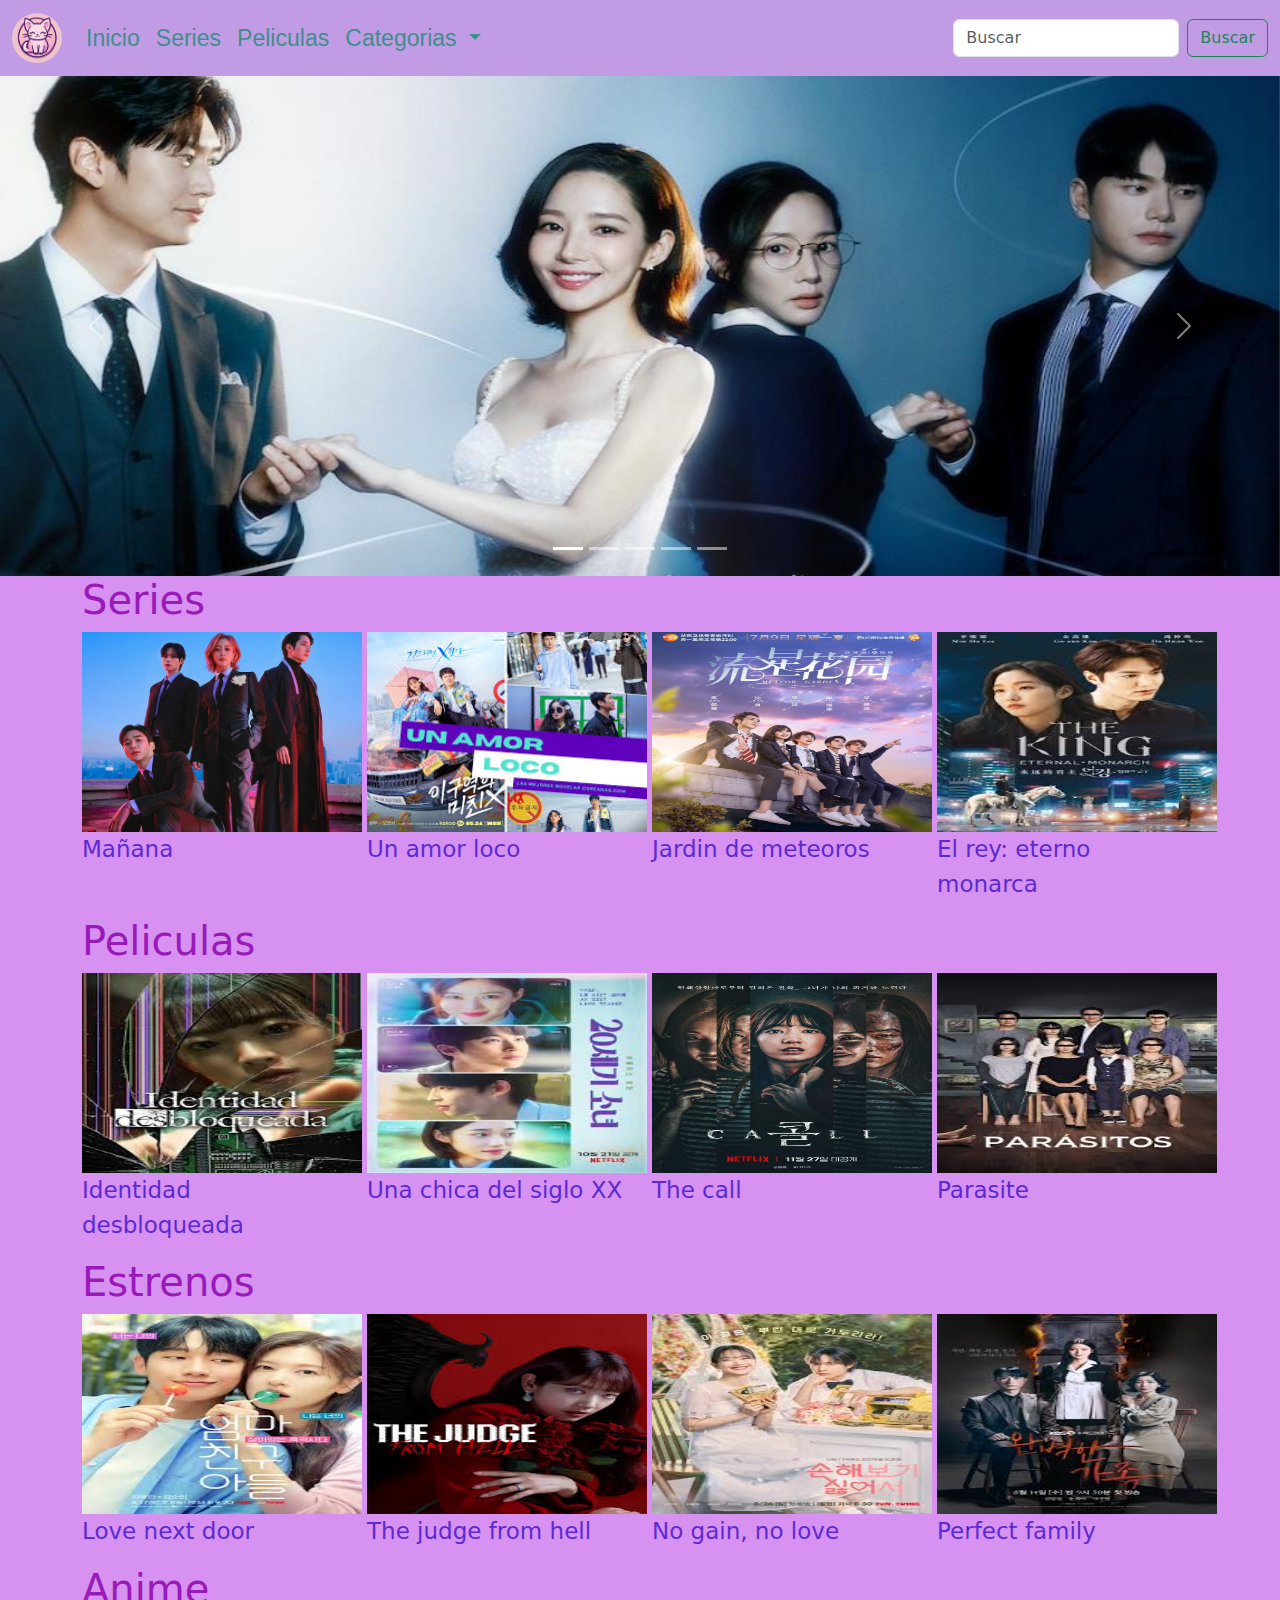
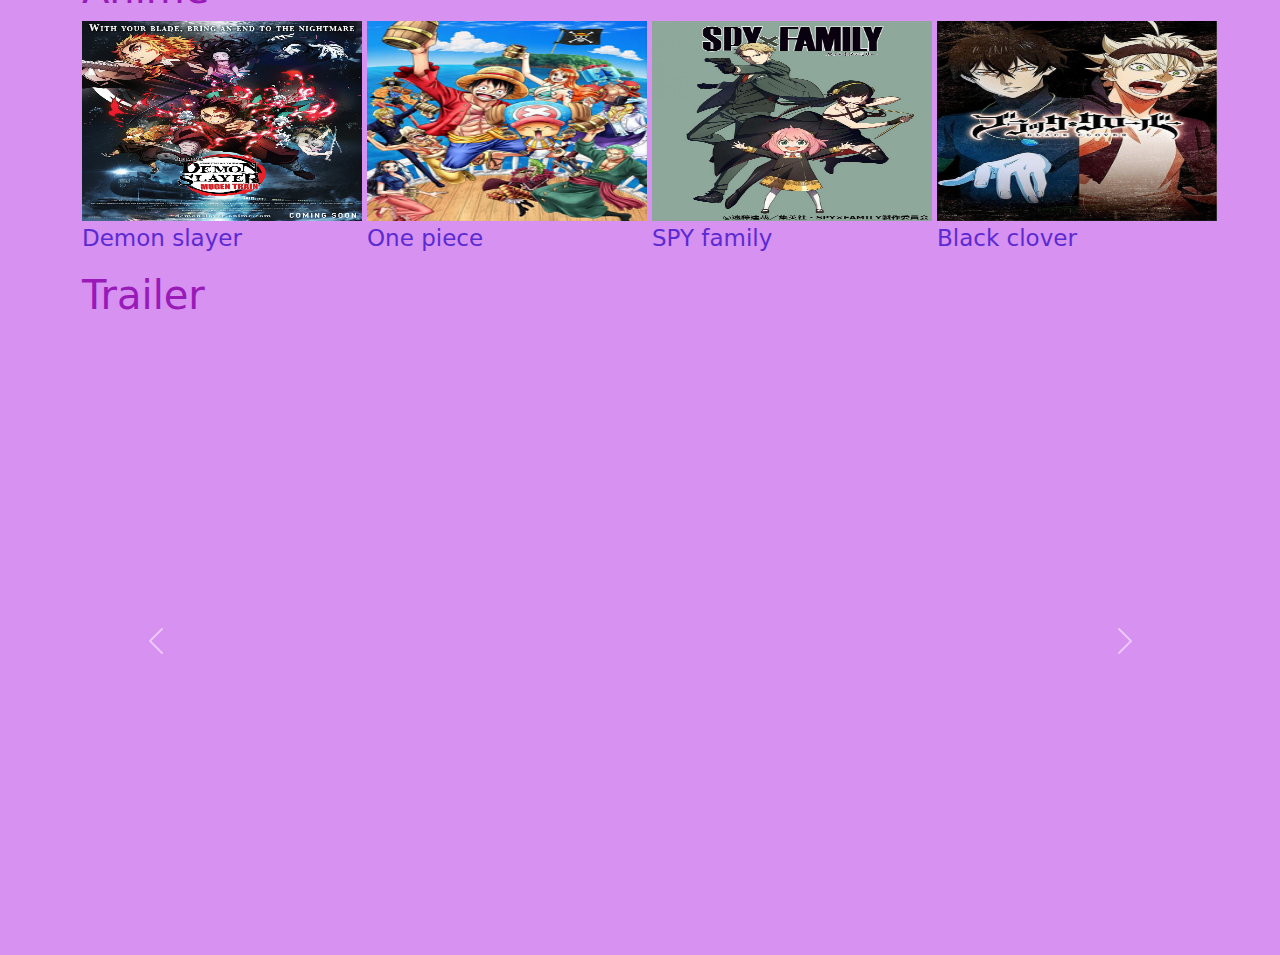
<file: index.html>
<!DOCTYPE html>
<html lang="en">
<head>
    <meta charset="UTF-8">
    <meta name="viewport" content="width=device-width, initial-scale=1.0">
    <title>Document</title>
    <link href="https://cdn.jsdelivr.net/npm/bootstrap@5.3.3/dist/css/bootstrap.min.css" rel="stylesheet" integrity="sha384-QWTKZyjpPEjISv5WaRU9OFeRpok6YctnYmDr5pNlyT2bRjXh0JMhjY6hW+ALEwIH" crossorigin="anonymous">
    <link rel="stylesheet" href="./estilos.css">
  </head>
<body>
    <nav class="navbar navbar-expand-lg barra">
        <div class="container-fluid">
          <a class="navbar-brand" href="#"> <img src="./img/descarga.jpeg" alt=""> </a>
          <button class="navbar-toggler" type="button" data-bs-toggle="collapse" data-bs-target="#navbarSupportedContent" aria-controls="navbarSupportedContent" aria-expanded="false" aria-label="Toggle navigation">
            <span class="navbar-toggler-icon"></span>
          </button>
          <div class="collapse navbar-collapse" id="navbarSupportedContent">
            <ul class="navbar-nav me-auto mb-2 mb-lg-0 barra ">
              <li class="nav-item">
                <a class="nav-link" aria-current="page" href="index.html" >Inicio</a>
              </li>
              <li class="nav-item">
                <a class="nav-link" href="series.html" >Series</a> 
              </li>
              <li class="nav-item">
                <a class="nav-link" href="peliculas.html" >Peliculas</a> 
              </li>
              <li class="nav-item dropdown">
                <a class="nav-link dropdown-toggle" href="#" role="button" data-bs-toggle="dropdown" aria-expanded="false">
                  Categorias
                </a>
                <ul class="dropdown-menu barra">
                  <li><a class="dropdown-item" href="accion.html" >Accion</a></li>
                  <li><a class="dropdown-item" href="romance.html">Romance</a></li>
                  <li><a class="dropdown-item" href="fantasia.html">Fantasia</a></li>
                  <li><a class="dropdown-item" href="terror.html">Terror</a></li>
                  <li><a class="dropdown-item" href="anime.html">Anime</a></li>
                  <li><hr class="dropdown-divider"></li>
                  <li><a class="dropdown-item" href="estrenos.html">Estrenos</a></li>
                </ul>
              </li>      
            </ul>
            <form class="d-flex" role="search">
              <input class="form-control me-2" type="search" placeholder="Buscar" aria-label="Search">
              <button class="btn btn-outline-success" type="submit">Buscar</button>
            </form>
          </div>
        </div>
      </nav>

      <div id="carouselExampleIndicators" class="carousel slide">
        <div class="carousel-indicators">
          <button type="button" data-bs-target="#carouselExampleIndicators" data-bs-slide-to="0" class="active" aria-current="true" aria-label="Slide 1"></button>
          <button type="button" data-bs-target="#carouselExampleIndicators" data-bs-slide-to="1" aria-label="Slide 2"></button>
          <button type="button" data-bs-target="#carouselExampleIndicators" data-bs-slide-to="2" aria-label="Slide 3"></button>
          <button type="button" data-bs-target="#carouselExampleIndicators" data-bs-slide-to="3" aria-label="Slide 4"></button>
          <button type="button" data-bs-target="#carouselExampleIndicators" data-bs-slide-to="4" aria-label="Slide 5"></button>
        </div>
        <div class="carousel-inner ">
          <div class="carousel-item active">
            <img src="./img/para carrusel.jpg" class="d-block w-100 carusel" alt="..." >
          </div>
          <div class="carousel-item">
            <img src="./img/carrusel2.webp" class="d-block w-100 carusel" alt="..." >
          </div>
          <div class="carousel-item">
            <img src="./img/carrusel3.jpeg" class="d-block w-100 carusel" alt="..." >
          </div>
          <div class="carousel-item">
            <img src="./img/carrusel4.jpeg" class="d-block w-100 carusel" alt="..." >
          </div>
          <div class="carousel-item">
            <img src="./img/carrusel5.jpg" class="d-block w-100 carusel" alt="..." >
          </div>
        </div>

        <button class="carousel-control-prev" type="button" data-bs-target="#carouselExampleIndicators" data-bs-slide="prev">
          <span class="carousel-control-prev-icon" aria-hidden="true"></span>
          <span class="visually-hidden">Previous</span>
        </button>
        <button class="carousel-control-next" type="button" data-bs-target="#carouselExampleIndicators" data-bs-slide="next">
          <span class="carousel-control-next-icon" aria-hidden="true"></span>
          <span class="visually-hidden">Next</span>
        </button>
      </div>
      
        <div class="container"> 
          <div class="row"> 
            <h1>Series</h1>
            <br>
            <div class="col-lg-3 col-md-6 col-sm-12"><img src="./img/series.jpg" alt="" ><p>Mañana</p></div>  
            <div class="col-lg-3 col-md-6 col-sm-12"><img src="./img/serie1.jpeg" alt="" ><p>Un amor loco</p></div> 
            <div class="col-lg-3 col-md-12 col-sm-12"><img src="./img/serie3.jpeg" alt="" ><p>Jardin de meteoros</p></div> 
            <div class="col-lg-3 col-md-12 col-sm-12"><img src="./img/serie5.jpeg" alt=""><p>El rey: eterno monarca</p></div> 
           <br>
            <h1>Peliculas</h1>
            <br>
            <div class="col-lg-3 col-md-6 col-sm-12"><img src="./img/pelicula1.jpeg" alt="" ><p>Identidad desbloqueada</p></div>  
            <div class="col-lg-3 col-md-6 col-sm-12"><img src="./img/pelicula2.jpeg" alt="" ><p>Una chica del siglo XX</p></div> 
            <div class="col-lg-3 col-md-12 col-sm-12"><img src="./img/pelicula3.jpeg" alt="" ><p>The call</p></div> 
            <div class="col-lg-3 col-md-12 col-sm-12"><img src="./img/pelicula4.jpeg" alt="" ><p>Parasite</p></div> 
            <br>
            <h1>Estrenos</h1>
            <br>
            <div class="col-lg-3 col-md-6 col-sm-12"><img src="./img/nuevo1.jpeg" alt="" ><p>Love next door</p></div>  
            <div class="col-lg-3 col-md-6 col-sm-12"><img src="./img/nuevo2.jpeg" alt="" ><p>The judge from hell</p></div> 
            <div class="col-lg-3 col-md-12 col-sm-12"><img src="./img/nuevo3.jpeg" alt="" ><p>No gain, no love</p></div> 
            <div class="col-lg-3 col-md-12 col-sm-12"><img src="./img/nuevo4.jpeg" alt=""><p>Perfect family</p></div>  
            <br>
            <h1>Anime</h1>
            <br>
            <div class="col-lg-3 col-md-6 col-sm-12"><img src="./img/anime1.jpg" alt="" ><p>Demon slayer</p></div>  
            <div class="col-lg-3 col-md-6 col-sm-12"><img src="./img/anime2.png" alt="" ><p>One piece</p></div> 
            <div class="col-lg-3 col-md-12 col-sm-12"><img src="./img/anime3.jpg" alt="" ><p>SPY family</p></div> 
            <div class="col-lg-3 col-md-12 col-sm-12"><img src="./img/anime4.jpg" alt=""><p>Black clover</p></div>  
            <br>
            <h1>Trailer</h1>
            <br>

            <div id="carouselvideos" class="carousel slide" data-ride="carousel">
                <div class="carousel-inner ">
                  <div class="carousel-item active">
                    <div class="video-container">
                        <iframe src="https://www.youtube.com/embed/90dWVETAdtI" title="Parásitos - Trailer español (HD)" frameborder="0" allow="accelerometer; autoplay; clipboard-write; encrypted-media; gyroscope; picture-in-picture; web-share" referrerpolicy="strict-origin-when-cross-origin" allowfullscreen ></iframe>
                    </div>
                  </div>

                  <div class="carousel-item"> 
                    <div class="video-container">
                        <iframe src="https://www.youtube.com/embed/6RBsXalWbe8" title="EL TELÉFONO (Trailer español latino)" frameborder="0" allow="accelerometer; autoplay; clipboard-write; encrypted-media; gyroscope; picture-in-picture; web-share" referrerpolicy="strict-origin-when-cross-origin" allowfullscreen></iframe>
                    </div> 
                  </div>

                  <div class="carousel-item"> 
                    <div class="video-container">
                        <iframe src="https://www.youtube.com/embed/BsOdMG4hdDw" title="El que no gana no ama - Tráiler Oficial | Amazon Prime" frameborder="0" allow="accelerometer; autoplay; clipboard-write; encrypted-media; gyroscope; picture-in-picture; web-share" referrerpolicy="strict-origin-when-cross-origin" allowfullscreen></iframe>
                    </div>
                  </div>

                  <div class="carousel-item"> 
                    <div class="video-container">
                        <iframe src="https://www.youtube.com/embed/PyjSxCWvq5s" title="SPY X FAMILY | TRAILER OFICIAL | ESPAÑOL LATINO" frameborder="0" allow="accelerometer; autoplay; clipboard-write; encrypted-media; gyroscope; picture-in-picture; web-share" referrerpolicy="strict-origin-when-cross-origin" allowfullscreen></iframe>
                    </div>         
                  </div>
                </div>

                <button class="carousel-control-prev" type="button" data-bs-target="#carouselvideos" data-bs-slide="prev">
                  <span class="carousel-control-prev-icon" aria-hidden="true"></span>
                  <span class="visually-hidden">Previous</span>
                </button>
                <button class="carousel-control-next" type="button" data-bs-target="#carouselvideos" data-bs-slide="next">
                  <span class="carousel-control-next-icon" aria-hidden="true"></span>
                  <span class="visually-hidden">Next</span>
                </button>
              </div>

          </div>
        </div>

    <script src="https://cdn.jsdelivr.net/npm/bootstrap@5.3.3/dist/js/bootstrap.bundle.min.js" integrity="sha384-YvpcrYf0tY3lHB60NNkmXc5s9fDVZLESaAA55NDzOxhy9GkcIdslK1eN7N6jIeHz" crossorigin="anonymous"></script>
</body>
</html>
</file>
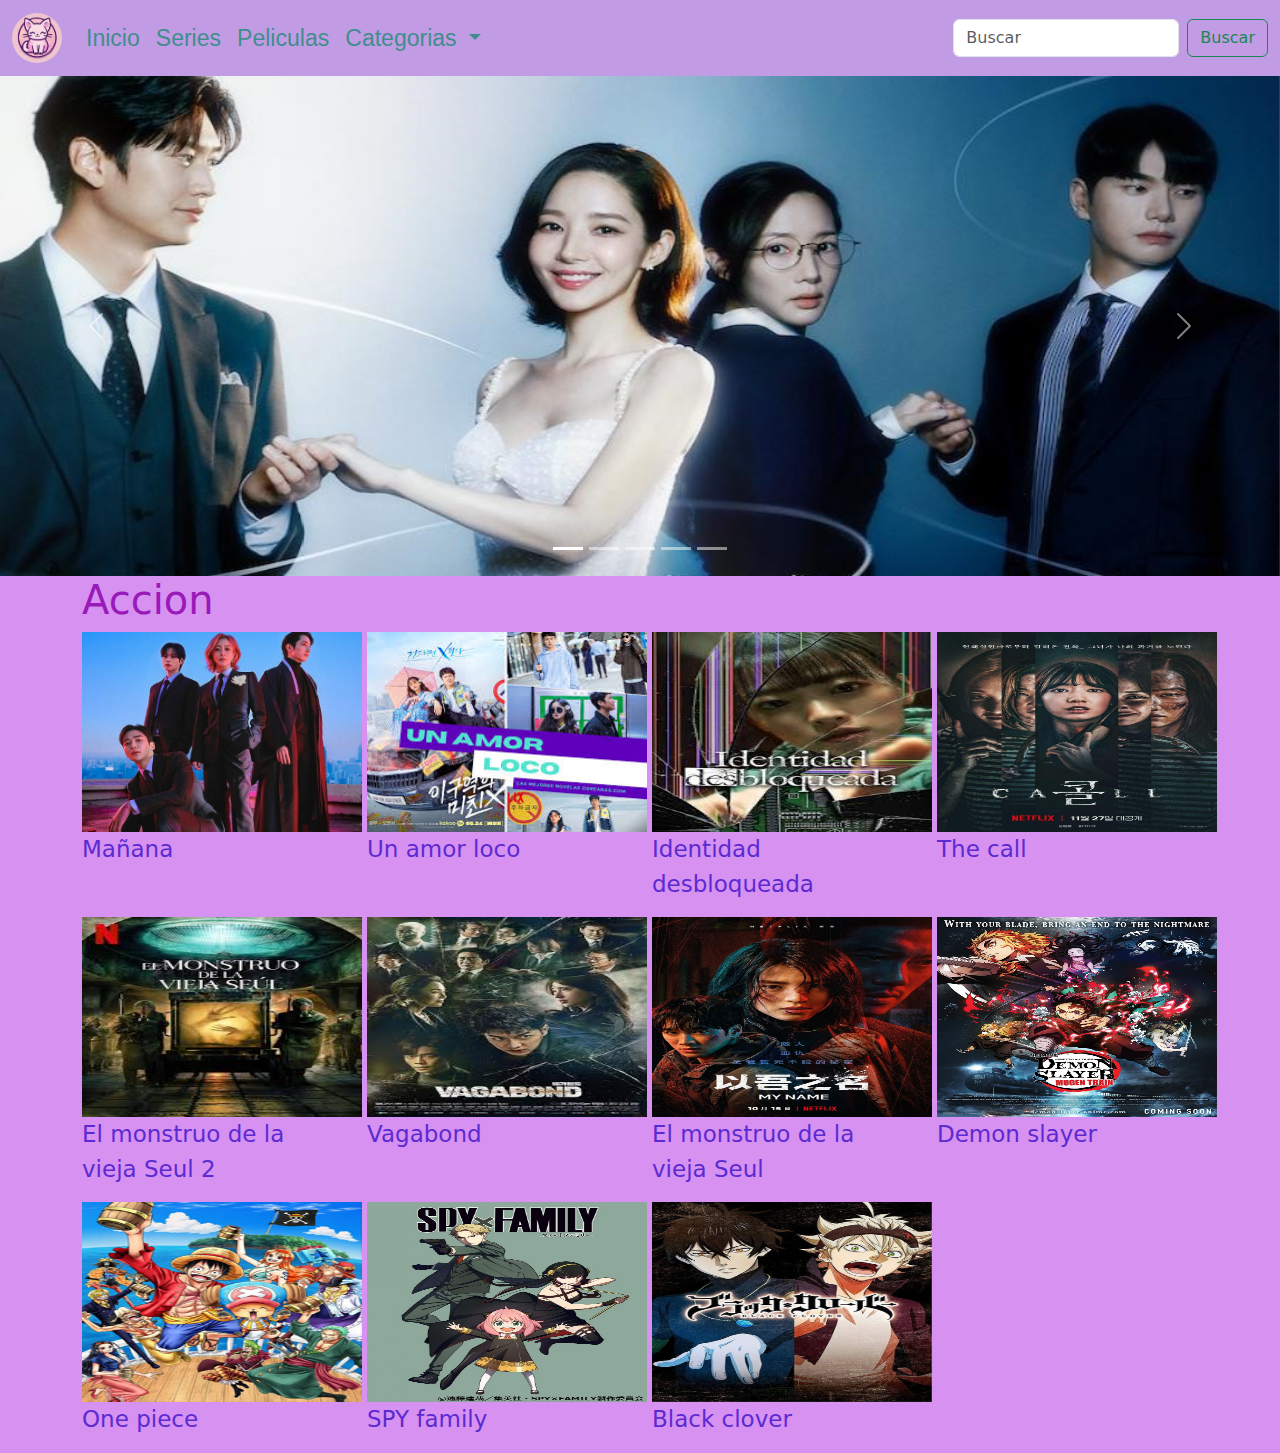
<file: accion.html>
<!DOCTYPE html>
<html lang="en">
<head>
    <meta charset="UTF-8">
    <meta name="viewport" content="width=device-width, initial-scale=1.0">
    <title>Document</title>
    <link href="https://cdn.jsdelivr.net/npm/bootstrap@5.3.3/dist/css/bootstrap.min.css" rel="stylesheet" integrity="sha384-QWTKZyjpPEjISv5WaRU9OFeRpok6YctnYmDr5pNlyT2bRjXh0JMhjY6hW+ALEwIH" crossorigin="anonymous">
    <link rel="stylesheet" href="./estilos.css">
  </head>
<body>
    <nav class="navbar navbar-expand-lg barra">
        <div class="container-fluid">
          <a class="navbar-brand" href="#"> <img src="./img/descarga.jpeg" alt=""> </a>
          <button class="navbar-toggler" type="button" data-bs-toggle="collapse" data-bs-target="#navbarSupportedContent" aria-controls="navbarSupportedContent" aria-expanded="false" aria-label="Toggle navigation">
            <span class="navbar-toggler-icon"></span>
          </button>
          <div class="collapse navbar-collapse" id="navbarSupportedContent">
            <ul class="navbar-nav me-auto mb-2 mb-lg-0 barra ">
              <li class="nav-item">
                <a class="nav-link" aria-current="page" href="index.html" >Inicio</a>
              </li>
              <li class="nav-item">
                <a class="nav-link" href="series.html" >Series</a> 
              </li>
              <li class="nav-item">
                <a class="nav-link" href="peliculas.html" >Peliculas</a> 
              </li>
              <li class="nav-item dropdown">
                <a class="nav-link dropdown-toggle" href="#" role="button" data-bs-toggle="dropdown" aria-expanded="false">
                  Categorias
                </a>
                <ul class="dropdown-menu barra">
                  <li><a class="dropdown-item" href="accion.html" >Accion</a></li>
                  <li><a class="dropdown-item" href="romance.html">Romance</a></li>
                  <li><a class="dropdown-item" href="fantasia.html">Fantasia</a></li>
                  <li><a class="dropdown-item" href="terror.html">Terror</a></li>
                  <li><a class="dropdown-item" href="anime.html">Anime</a></li>
                  <li><hr class="dropdown-divider"></li>
                  <li><a class="dropdown-item" href="estrenos.html">Estrenos</a></li>
                </ul>
              </li>      
            </ul>
            <form class="d-flex" role="search">
              <input class="form-control me-2" type="search" placeholder="Buscar" aria-label="Search">
              <button class="btn btn-outline-success" type="submit">Buscar</button>
            </form>
          </div>
        </div>
      </nav>

      <div id="carouselExampleIndicators" class="carousel slide">
        <div class="carousel-indicators">
          <button type="button" data-bs-target="#carouselExampleIndicators" data-bs-slide-to="0" class="active" aria-current="true" aria-label="Slide 1"></button>
          <button type="button" data-bs-target="#carouselExampleIndicators" data-bs-slide-to="1" aria-label="Slide 2"></button>
          <button type="button" data-bs-target="#carouselExampleIndicators" data-bs-slide-to="2" aria-label="Slide 3"></button>
          <button type="button" data-bs-target="#carouselExampleIndicators" data-bs-slide-to="3" aria-label="Slide 4"></button>
          <button type="button" data-bs-target="#carouselExampleIndicators" data-bs-slide-to="4" aria-label="Slide 5"></button>
        </div>
        <div class="carousel-inner col-lg-3 col-md-6 col-sm-12">
          <div class="carousel-item active">
            <img src="./img/para carrusel.jpg" class="d-block w-100 carusel" alt="..." >
          </div>
          <div class="carousel-item">
            <img src="./img/carrusel2.webp" class="d-block w-100 carusel" alt="..." >
          </div>
          <div class="carousel-item">
            <img src="./img/carrusel3.jpeg" class="d-block w-100 carusel" alt="..." >
          </div>
          <div class="carousel-item">
            <img src="./img/carrusel4.jpeg" class="d-block w-100 carusel" alt="..." >
          </div>
          <div class="carousel-item">
            <img src="./img/carrusel5.jpg" class="d-block w-100 carusel" alt="..." >
          </div>
        </div>

        <button class="carousel-control-prev" type="button" data-bs-target="#carouselExampleIndicators" data-bs-slide="prev">
          <span class="carousel-control-prev-icon" aria-hidden="true"></span>
          <span class="visually-hidden">Previous</span>
        </button>
        <button class="carousel-control-next" type="button" data-bs-target="#carouselExampleIndicators" data-bs-slide="next">
          <span class="carousel-control-next-icon" aria-hidden="true"></span>
          <span class="visually-hidden">Next</span>
        </button>
      </div>
      
        <div class="container"> 
          <div class="row"> 
            <h1>Accion</h1>
            <br>
            <div class="col-lg-3 col-md-6 col-sm-12"><img src="./img/series.jpg" alt="" ><p>Mañana</p></div>  
            <div class="col-lg-3 col-md-6 col-sm-12"><img src="./img/serie1.jpeg" alt="" ><p>Un amor loco</p></div> 
            <div class="col-lg-3 col-md-6 col-sm-12"><img src="./img/pelicula1.jpeg" alt="" ><p>Identidad desbloqueada</p></div>
            <div class="col-lg-3 col-md-12 col-sm-12"><img src="./img/pelicula3.jpeg" alt="" ><p>The call</p></div> 
            <div class="col-lg-3 col-md-12 col-sm-12"><img src="./img/terror.jpeg" alt=""><p>El monstruo de la vieja Seul 2</p></div> 
            <div class="col-lg-3 col-md-12 col-sm-12"><img src="./img/accion1.jpeg" alt=""><p>Vagabond</p></div> 
            <div class="col-lg-3 col-md-12 col-sm-12"><img src="./img/accio2.jpg" alt=""><p>El monstruo de la vieja Seul</p></div>
            <div class="col-lg-3 col-md-6 col-sm-12"><img src="./img/anime1.jpg" alt="" ><p>Demon slayer</p></div>  
            <div class="col-lg-3 col-md-6 col-sm-12"><img src="./img/anime2.png" alt="" ><p>One piece</p></div>  
            <div class="col-lg-3 col-md-6 col-sm-12"><img src="./img/anime3.jpg" alt="" ><p>SPY family</p></div> 
            <div class="col-lg-3 col-md-6 col-sm-12"><img src="./img/anime4.jpg" alt="" ><p>Black clover</p></div>
           <br>

          </div>
        </div>

    <script src="https://cdn.jsdelivr.net/npm/bootstrap@5.3.3/dist/js/bootstrap.bundle.min.js" integrity="sha384-YvpcrYf0tY3lHB60NNkmXc5s9fDVZLESaAA55NDzOxhy9GkcIdslK1eN7N6jIeHz" crossorigin="anonymous"></script>
</body>
</html>
</file>
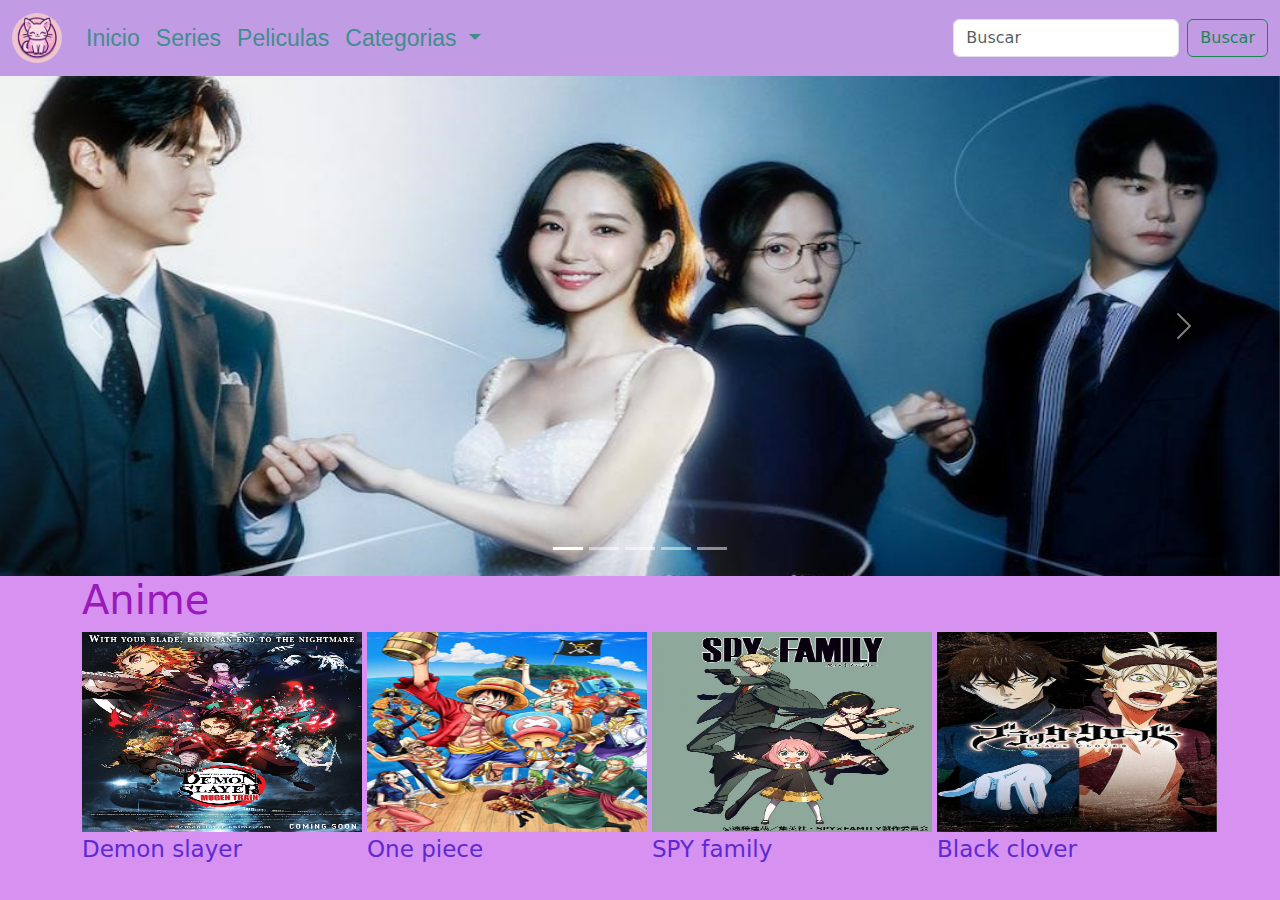
<file: anime.html>
<!DOCTYPE html>
<html lang="en">
<head>
    <meta charset="UTF-8">
    <meta name="viewport" content="width=device-width, initial-scale=1.0">
    <title>Document</title>
    <link href="https://cdn.jsdelivr.net/npm/bootstrap@5.3.3/dist/css/bootstrap.min.css" rel="stylesheet" integrity="sha384-QWTKZyjpPEjISv5WaRU9OFeRpok6YctnYmDr5pNlyT2bRjXh0JMhjY6hW+ALEwIH" crossorigin="anonymous">
    <link rel="stylesheet" href="./estilos.css">
  </head>
<body>
    <nav class="navbar navbar-expand-lg barra">
        <div class="container-fluid">
          <a class="navbar-brand" href="#"> <img src="./img/descarga.jpeg" alt=""> </a>
          <button class="navbar-toggler" type="button" data-bs-toggle="collapse" data-bs-target="#navbarSupportedContent" aria-controls="navbarSupportedContent" aria-expanded="false" aria-label="Toggle navigation">
            <span class="navbar-toggler-icon"></span>
          </button>
          <div class="collapse navbar-collapse" id="navbarSupportedContent">
            <ul class="navbar-nav me-auto mb-2 mb-lg-0 barra ">
              <li class="nav-item">
                <a class="nav-link" aria-current="page" href="index.html" >Inicio</a>
              </li>
              <li class="nav-item">
                <a class="nav-link" href="series.html" >Series</a> 
              </li>
              <li class="nav-item">
                <a class="nav-link" href="peliculas.html" >Peliculas</a> 
              </li>
              <li class="nav-item dropdown">
                <a class="nav-link dropdown-toggle" href="#" role="button" data-bs-toggle="dropdown" aria-expanded="false">
                  Categorias
                </a>
                <ul class="dropdown-menu barra">
                  <li><a class="dropdown-item" href="accion.html" >Accion</a></li>
                  <li><a class="dropdown-item" href="romance.html">Romance</a></li>
                  <li><a class="dropdown-item" href="fantasia.html">Fantasia</a></li>
                  <li><a class="dropdown-item" href="terror.html">Terror</a></li>
                  <li><a class="dropdown-item" href="anime.html">Anime</a></li>
                  <li><hr class="dropdown-divider"></li>
                  <li><a class="dropdown-item" href="estrenos.html">Estrenos</a></li>
                </ul>
              </li>      
            </ul>
            <form class="d-flex" role="search">
              <input class="form-control me-2" type="search" placeholder="Buscar" aria-label="Search">
              <button class="btn btn-outline-success" type="submit">Buscar</button>
            </form>
          </div>
        </div>
      </nav>

      <div id="carouselExampleIndicators" class="carousel slide">
        <div class="carousel-indicators">
          <button type="button" data-bs-target="#carouselExampleIndicators" data-bs-slide-to="0" class="active" aria-current="true" aria-label="Slide 1"></button>
          <button type="button" data-bs-target="#carouselExampleIndicators" data-bs-slide-to="1" aria-label="Slide 2"></button>
          <button type="button" data-bs-target="#carouselExampleIndicators" data-bs-slide-to="2" aria-label="Slide 3"></button>
          <button type="button" data-bs-target="#carouselExampleIndicators" data-bs-slide-to="3" aria-label="Slide 4"></button>
          <button type="button" data-bs-target="#carouselExampleIndicators" data-bs-slide-to="4" aria-label="Slide 5"></button>
        </div>
        <div class="carousel-inner col-lg-3 col-md-6 col-sm-12">
          <div class="carousel-item active">
            <img src="./img/para carrusel.jpg" class="d-block w-100 carusel" alt="..." >
          </div>
          <div class="carousel-item">
            <img src="./img/carrusel2.webp" class="d-block w-100 carusel" alt="..." >
          </div>
          <div class="carousel-item">
            <img src="./img/carrusel3.jpeg" class="d-block w-100 carusel" alt="..." >
          </div>
          <div class="carousel-item">
            <img src="./img/carrusel4.jpeg" class="d-block w-100 carusel" alt="..." >
          </div>
          <div class="carousel-item">
            <img src="./img/carrusel5.jpg" class="d-block w-100 carusel" alt="..." >
          </div>
        </div>

        <button class="carousel-control-prev" type="button" data-bs-target="#carouselExampleIndicators" data-bs-slide="prev">
          <span class="carousel-control-prev-icon" aria-hidden="true"></span>
          <span class="visually-hidden">Previous</span>
        </button>
        <button class="carousel-control-next" type="button" data-bs-target="#carouselExampleIndicators" data-bs-slide="next">
          <span class="carousel-control-next-icon" aria-hidden="true"></span>
          <span class="visually-hidden">Next</span>
        </button>
      </div>
      
        <div class="container"> 
          <div class="row"> 
            <h1>Anime</h1>
            <br>
            <div class="col-lg-3 col-md-6 col-sm-12"><img src="./img/anime1.jpg" alt="" ><p>Demon slayer</p></div>  
            <div class="col-lg-3 col-md-6 col-sm-12"><img src="./img/anime2.png" alt="" ><p>One piece</p></div> 
            <div class="col-lg-3 col-md-12 col-sm-12"><img src="./img/anime3.jpg" alt="" ><p>SPY family</p></div> 
            <div class="col-lg-3 col-md-12 col-sm-12"><img src="./img/anime4.jpg" alt=""><p>Black clover</p></div>  
            <br>

          </div>
        </div>

    <script src="https://cdn.jsdelivr.net/npm/bootstrap@5.3.3/dist/js/bootstrap.bundle.min.js" integrity="sha384-YvpcrYf0tY3lHB60NNkmXc5s9fDVZLESaAA55NDzOxhy9GkcIdslK1eN7N6jIeHz" crossorigin="anonymous"></script>
</body>
</html>
</file>
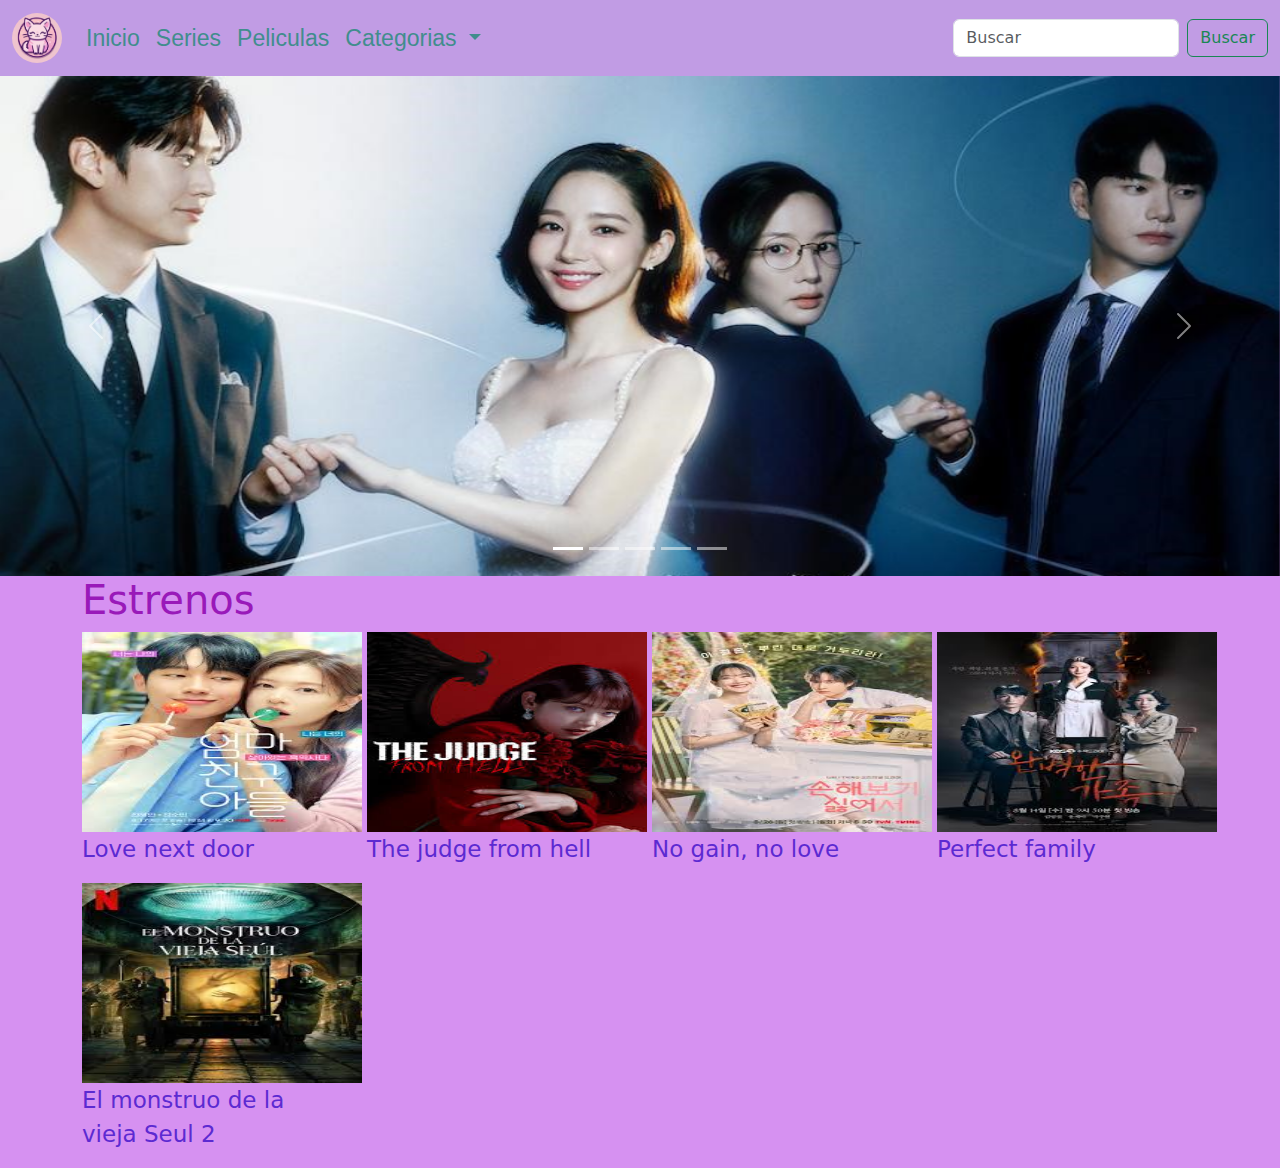
<file: estrenos.html>
<!DOCTYPE html>
<html lang="en">
<head>
    <meta charset="UTF-8">
    <meta name="viewport" content="width=device-width, initial-scale=1.0">
    <title>Document</title>
    <link href="https://cdn.jsdelivr.net/npm/bootstrap@5.3.3/dist/css/bootstrap.min.css" rel="stylesheet" integrity="sha384-QWTKZyjpPEjISv5WaRU9OFeRpok6YctnYmDr5pNlyT2bRjXh0JMhjY6hW+ALEwIH" crossorigin="anonymous">
    <link rel="stylesheet" href="./estilos.css">
  </head>
<body>
    <nav class="navbar navbar-expand-lg barra">
        <div class="container-fluid">
          <a class="navbar-brand" href="#"> <img src="./img/descarga.jpeg" alt=""> </a>
          <button class="navbar-toggler" type="button" data-bs-toggle="collapse" data-bs-target="#navbarSupportedContent" aria-controls="navbarSupportedContent" aria-expanded="false" aria-label="Toggle navigation">
            <span class="navbar-toggler-icon"></span>
          </button>
          <div class="collapse navbar-collapse" id="navbarSupportedContent">
            <ul class="navbar-nav me-auto mb-2 mb-lg-0 barra ">
              <li class="nav-item">
                <a class="nav-link" aria-current="page" href="index.html" >Inicio</a>
              </li>
              <li class="nav-item">
                <a class="nav-link" href="series.html" >Series</a> 
              </li>
              <li class="nav-item">
                <a class="nav-link" href="peliculas.html" >Peliculas</a> 
              </li>
              <li class="nav-item dropdown">
                <a class="nav-link dropdown-toggle" href="#" role="button" data-bs-toggle="dropdown" aria-expanded="false">
                  Categorias
                </a>
                <ul class="dropdown-menu barra">
                  <li><a class="dropdown-item" href="accion.html" >Accion</a></li>
                  <li><a class="dropdown-item" href="romance.html">Romance</a></li>
                  <li><a class="dropdown-item" href="fantasia.html">Fantasia</a></li>
                  <li><a class="dropdown-item" href="terror.html">Terror</a></li>
                  <li><a class="dropdown-item" href="anime.html">Anime</a></li>
                  <li><hr class="dropdown-divider"></li>
                  <li><a class="dropdown-item" href="estrenos.html">Estrenos</a></li>
                </ul>
              </li>      
            </ul>
            <form class="d-flex" role="search">
              <input class="form-control me-2" type="search" placeholder="Buscar" aria-label="Search">
              <button class="btn btn-outline-success" type="submit">Buscar</button>
            </form>
          </div>
        </div>
      </nav>

      <div id="carouselExampleIndicators" class="carousel slide">
        <div class="carousel-indicators">
          <button type="button" data-bs-target="#carouselExampleIndicators" data-bs-slide-to="0" class="active" aria-current="true" aria-label="Slide 1"></button>
          <button type="button" data-bs-target="#carouselExampleIndicators" data-bs-slide-to="1" aria-label="Slide 2"></button>
          <button type="button" data-bs-target="#carouselExampleIndicators" data-bs-slide-to="2" aria-label="Slide 3"></button>
          <button type="button" data-bs-target="#carouselExampleIndicators" data-bs-slide-to="3" aria-label="Slide 4"></button>
          <button type="button" data-bs-target="#carouselExampleIndicators" data-bs-slide-to="4" aria-label="Slide 5"></button>
        </div>
        <div class="carousel-inner col-lg-3 col-md-6 col-sm-12">
          <div class="carousel-item active">
            <img src="./img/para carrusel.jpg" class="d-block w-100 carusel" alt="..." >
          </div>
          <div class="carousel-item">
            <img src="./img/carrusel2.webp" class="d-block w-100 carusel" alt="..." >
          </div>
          <div class="carousel-item">
            <img src="./img/carrusel3.jpeg" class="d-block w-100 carusel" alt="..." >
          </div>
          <div class="carousel-item">
            <img src="./img/carrusel4.jpeg" class="d-block w-100 carusel" alt="..." >
          </div>
          <div class="carousel-item">
            <img src="./img/carrusel5.jpg" class="d-block w-100 carusel" alt="..." >
          </div>
        </div>

        <button class="carousel-control-prev" type="button" data-bs-target="#carouselExampleIndicators" data-bs-slide="prev">
          <span class="carousel-control-prev-icon" aria-hidden="true"></span>
          <span class="visually-hidden">Previous</span>
        </button>
        <button class="carousel-control-next" type="button" data-bs-target="#carouselExampleIndicators" data-bs-slide="next">
          <span class="carousel-control-next-icon" aria-hidden="true"></span>
          <span class="visually-hidden">Next</span>
        </button>
      </div>
      
        <div class="container"> 
          <div class="row"> 
            <h1>Estrenos</h1>
            <br>
            <div class="col-lg-3 col-md-6 col-sm-12"><img src="./img/nuevo1.jpeg" alt="" ><p>Love next door</p></div>  
            <div class="col-lg-3 col-md-6 col-sm-12"><img src="./img/nuevo2.jpeg" alt="" ><p>The judge from hell</p></div> 
            <div class="col-lg-3 col-md-12 col-sm-12"><img src="./img/nuevo3.jpeg" alt="" ><p>No gain, no love</p></div> 
            <div class="col-lg-3 col-md-12 col-sm-12"><img src="./img/nuevo4.jpeg" alt=""><p>Perfect family</p></div> 
            <div class="col-lg-3 col-md-12 col-sm-12"><img src="./img/terror.jpeg" alt=""><p>El monstruo de la vieja Seul 2</p></div>  
            <br>
            

          </div>
        </div>

    <script src="https://cdn.jsdelivr.net/npm/bootstrap@5.3.3/dist/js/bootstrap.bundle.min.js" integrity="sha384-YvpcrYf0tY3lHB60NNkmXc5s9fDVZLESaAA55NDzOxhy9GkcIdslK1eN7N6jIeHz" crossorigin="anonymous"></script>
</body>
</html>
</file>
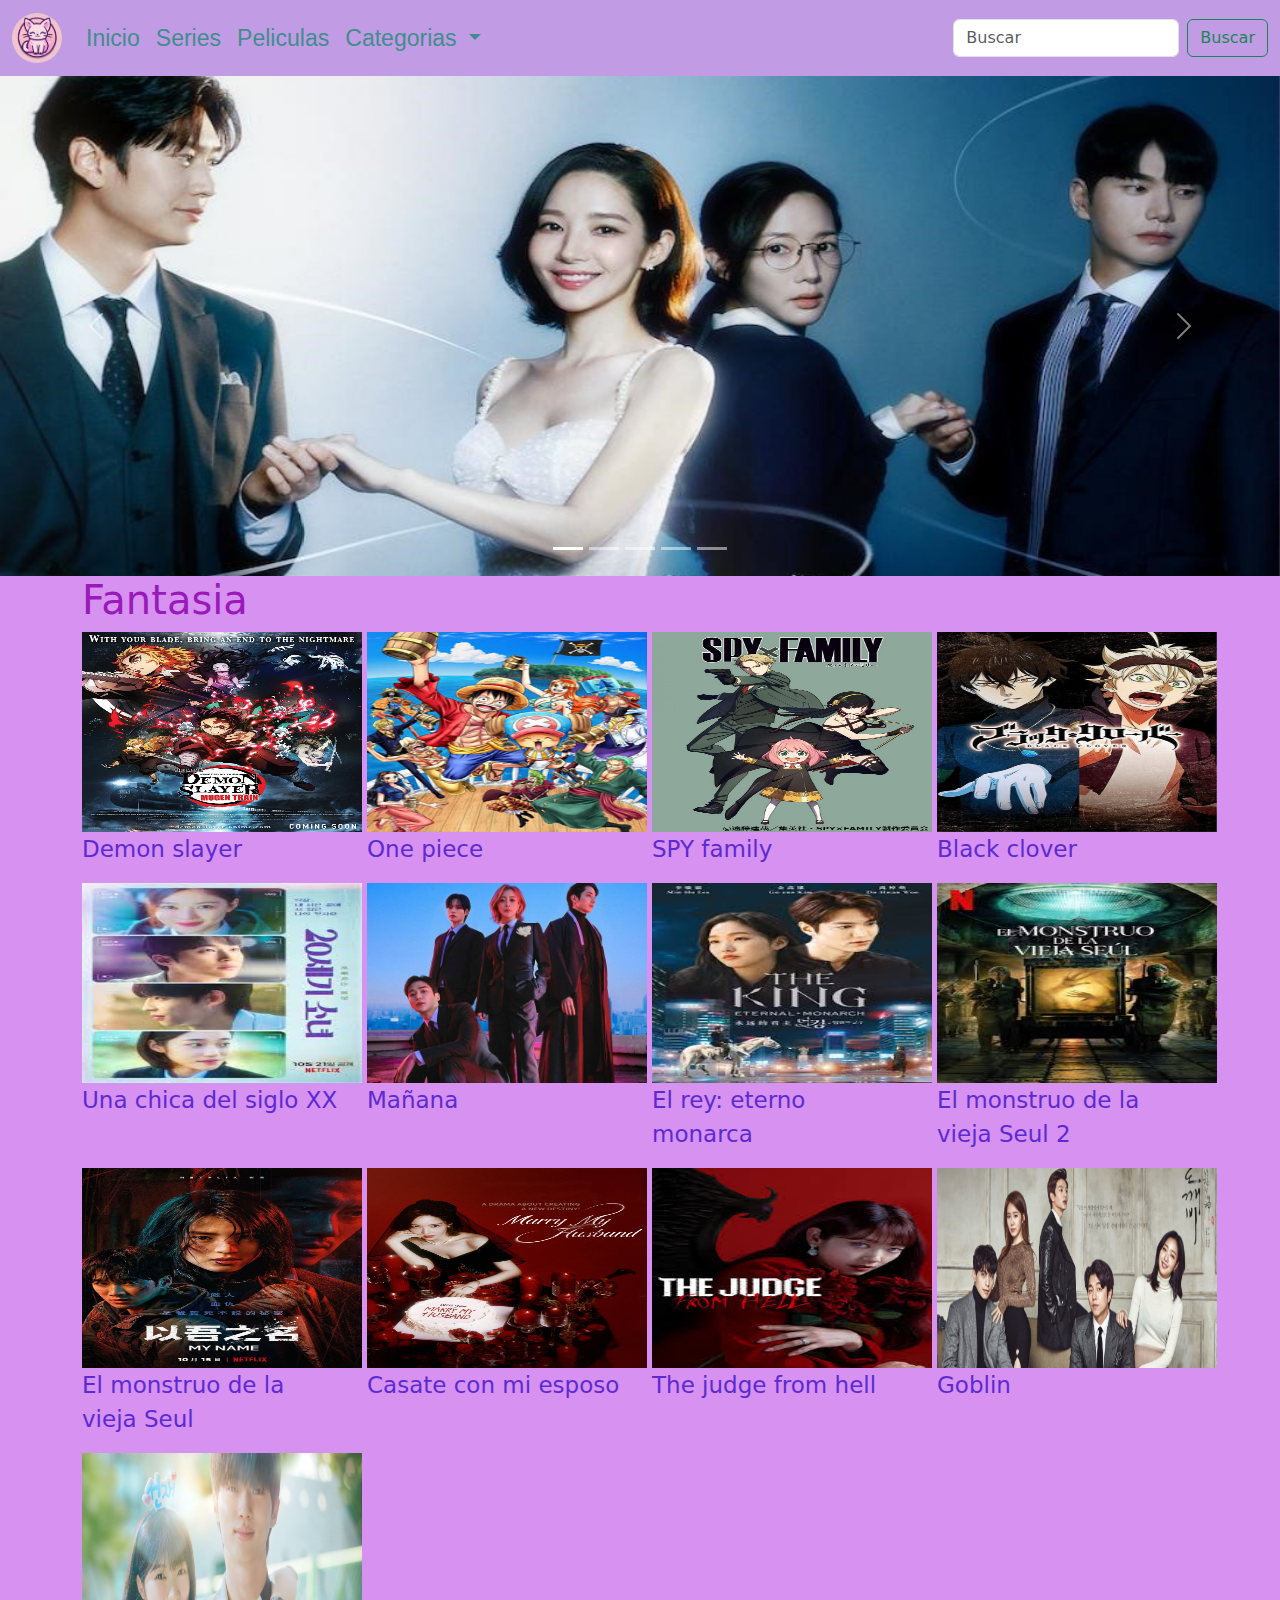
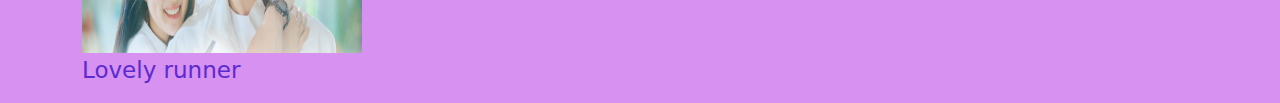
<file: fantasia.html>
<!DOCTYPE html>
<html lang="en">
<head>
    <meta charset="UTF-8">
    <meta name="viewport" content="width=device-width, initial-scale=1.0">
    <title>Document</title>
    <link href="https://cdn.jsdelivr.net/npm/bootstrap@5.3.3/dist/css/bootstrap.min.css" rel="stylesheet" integrity="sha384-QWTKZyjpPEjISv5WaRU9OFeRpok6YctnYmDr5pNlyT2bRjXh0JMhjY6hW+ALEwIH" crossorigin="anonymous">
    <link rel="stylesheet" href="./estilos.css">
  </head>
<body>
    <nav class="navbar navbar-expand-lg barra">
        <div class="container-fluid">
          <a class="navbar-brand" href="#"> <img src="./img/descarga.jpeg" alt=""> </a>
          <button class="navbar-toggler" type="button" data-bs-toggle="collapse" data-bs-target="#navbarSupportedContent" aria-controls="navbarSupportedContent" aria-expanded="false" aria-label="Toggle navigation">
            <span class="navbar-toggler-icon"></span>
          </button>
          <div class="collapse navbar-collapse" id="navbarSupportedContent">
            <ul class="navbar-nav me-auto mb-2 mb-lg-0 barra ">
              <li class="nav-item">
                <a class="nav-link" aria-current="page" href="index.html" >Inicio</a>
              </li>
              <li class="nav-item">
                <a class="nav-link" href="series.html" >Series</a> 
              </li>
              <li class="nav-item">
                <a class="nav-link" href="peliculas.html" >Peliculas</a> 
              </li>
              <li class="nav-item dropdown">
                <a class="nav-link dropdown-toggle" href="#" role="button" data-bs-toggle="dropdown" aria-expanded="false">
                  Categorias
                </a>
                <ul class="dropdown-menu barra">
                  <li><a class="dropdown-item" href="accion.html" >Accion</a></li>
                  <li><a class="dropdown-item" href="romance.html">Romance</a></li>
                  <li><a class="dropdown-item" href="fantasia.html">Fantasia</a></li>
                  <li><a class="dropdown-item" href="terror.html">Terror</a></li>
                  <li><a class="dropdown-item" href="anime.html">Anime</a></li>
                  <li><hr class="dropdown-divider"></li>
                  <li><a class="dropdown-item" href="estrenos.html">Estrenos</a></li>
                </ul>
              </li>      
            </ul>
            <form class="d-flex" role="search">
              <input class="form-control me-2" type="search" placeholder="Buscar" aria-label="Search">
              <button class="btn btn-outline-success" type="submit">Buscar</button>
            </form>
          </div>
        </div>
      </nav>

      <div id="carouselExampleIndicators" class="carousel slide">
        <div class="carousel-indicators">
          <button type="button" data-bs-target="#carouselExampleIndicators" data-bs-slide-to="0" class="active" aria-current="true" aria-label="Slide 1"></button>
          <button type="button" data-bs-target="#carouselExampleIndicators" data-bs-slide-to="1" aria-label="Slide 2"></button>
          <button type="button" data-bs-target="#carouselExampleIndicators" data-bs-slide-to="2" aria-label="Slide 3"></button>
          <button type="button" data-bs-target="#carouselExampleIndicators" data-bs-slide-to="3" aria-label="Slide 4"></button>
          <button type="button" data-bs-target="#carouselExampleIndicators" data-bs-slide-to="4" aria-label="Slide 5"></button>
        </div>
        <div class="carousel-inner col-lg-3 col-md-6 col-sm-12">
          <div class="carousel-item active">
            <img src="./img/para carrusel.jpg" class="d-block w-100 carusel" alt="..." >
          </div>
          <div class="carousel-item">
            <img src="./img/carrusel2.webp" class="d-block w-100 carusel" alt="..." >
          </div>
          <div class="carousel-item">
            <img src="./img/carrusel3.jpeg" class="d-block w-100 carusel" alt="..." >
          </div>
          <div class="carousel-item">
            <img src="./img/carrusel4.jpeg" class="d-block w-100 carusel" alt="..." >
          </div>
          <div class="carousel-item">
            <img src="./img/carrusel5.jpg" class="d-block w-100 carusel" alt="..." >
          </div>
        </div>

        <button class="carousel-control-prev" type="button" data-bs-target="#carouselExampleIndicators" data-bs-slide="prev">
          <span class="carousel-control-prev-icon" aria-hidden="true"></span>
          <span class="visually-hidden">Previous</span>
        </button>
        <button class="carousel-control-next" type="button" data-bs-target="#carouselExampleIndicators" data-bs-slide="next">
          <span class="carousel-control-next-icon" aria-hidden="true"></span>
          <span class="visually-hidden">Next</span>
        </button>
      </div>
      
        <div class="container"> 
          <div class="row"> 
            <h1>Fantasia</h1>
            <br>
            <div class="col-lg-3 col-md-6 col-sm-12"><img src="./img/anime1.jpg" alt="" ><p>Demon slayer</p></div>  
            <div class="col-lg-3 col-md-6 col-sm-12"><img src="./img/anime2.png" alt="" ><p>One piece</p></div> 
            <div class="col-lg-3 col-md-12 col-sm-12"><img src="./img/anime3.jpg" alt="" ><p>SPY family</p></div> 
            <div class="col-lg-3 col-md-12 col-sm-12"><img src="./img/anime4.jpg" alt=""><p>Black clover</p></div>
            <div class="col-lg-3 col-md-6 col-sm-12"><img src="./img/pelicula2.jpeg" alt="" ><p>Una chica del siglo XX</p></div>
            <div class="col-lg-3 col-md-6 col-sm-12"><img src="./img/series.jpg" alt="" ><p>Mañana</p></div>  
            <div class="col-lg-3 col-md-12 col-sm-12"><img src="./img/serie5.jpeg" alt=""><p>El rey: eterno monarca</p></div> 
            <div class="col-lg-3 col-md-12 col-sm-12"><img src="./img/terror.jpeg" alt=""><p>El monstruo de la vieja Seul 2</p></div> 
            <div class="col-lg-3 col-md-12 col-sm-12"><img src="./img/accio2.jpg" alt=""><p>El monstruo de la vieja Seul</p></div>
            <div class="col-lg-3 col-md-6 col-sm-12"><img src="./img/romance.jpg" alt="" ><p>Casate con mi esposo</p></div>
            <div class="col-lg-3 col-md-6 col-sm-12"><img src="./img/nuevo2.jpeg" alt="" ><p>The judge from hell</p></div> 
            <div class="col-lg-3 col-md-6 col-sm-12"><img src="./img/carrusel2.webp" alt="" ><p>Goblin</p></div>
            <div class="col-lg-3 col-md-6 col-sm-12"><img src="./img/carrusel4.jpeg" alt="" ><p>Lovely runner</p></div>  
            <br>

          </div>
        </div>

    <script src="https://cdn.jsdelivr.net/npm/bootstrap@5.3.3/dist/js/bootstrap.bundle.min.js" integrity="sha384-YvpcrYf0tY3lHB60NNkmXc5s9fDVZLESaAA55NDzOxhy9GkcIdslK1eN7N6jIeHz" crossorigin="anonymous"></script>
</body>
</html>
</file>
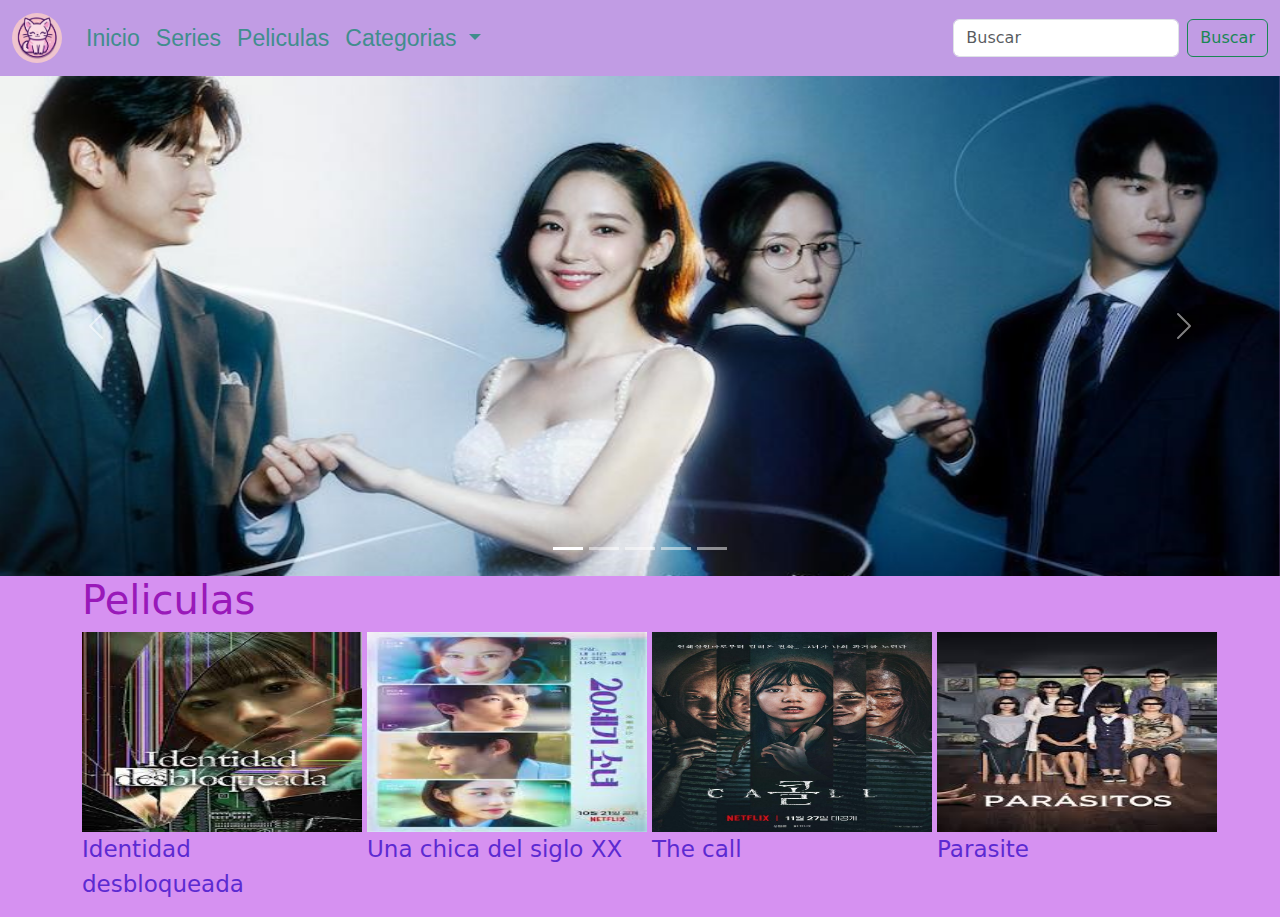
<file: peliculas.html>
<!DOCTYPE html>
<html lang="en">
<head>
    <meta charset="UTF-8">
    <meta name="viewport" content="width=device-width, initial-scale=1.0">
    <title>Document</title>
    <link href="https://cdn.jsdelivr.net/npm/bootstrap@5.3.3/dist/css/bootstrap.min.css" rel="stylesheet" integrity="sha384-QWTKZyjpPEjISv5WaRU9OFeRpok6YctnYmDr5pNlyT2bRjXh0JMhjY6hW+ALEwIH" crossorigin="anonymous">
    <link rel="stylesheet" href="./estilos.css">
  </head>
<body>
    <nav class="navbar navbar-expand-lg barra">
        <div class="container-fluid">
          <a class="navbar-brand" href="#"> <img src="./img/descarga.jpeg" alt=""> </a>
          <button class="navbar-toggler" type="button" data-bs-toggle="collapse" data-bs-target="#navbarSupportedContent" aria-controls="navbarSupportedContent" aria-expanded="false" aria-label="Toggle navigation">
            <span class="navbar-toggler-icon"></span>
          </button>
          <div class="collapse navbar-collapse" id="navbarSupportedContent">
            <ul class="navbar-nav me-auto mb-2 mb-lg-0 barra ">
              <li class="nav-item">
                <a class="nav-link" aria-current="page" href="index.html" >Inicio</a>
              </li>
              <li class="nav-item">
                <a class="nav-link" href="series.html" >Series</a> 
              </li>
              <li class="nav-item">
                <a class="nav-link" href="peliculas.html" >Peliculas</a> 
              </li>
              <li class="nav-item dropdown">
                <a class="nav-link dropdown-toggle" href="#" role="button" data-bs-toggle="dropdown" aria-expanded="false">
                  Categorias
                </a>
                <ul class="dropdown-menu barra">
                  <li><a class="dropdown-item" href="accion.html" >Accion</a></li>
                  <li><a class="dropdown-item" href="romance.html">Romance</a></li>
                  <li><a class="dropdown-item" href="fantasia.html">Fantasia</a></li>
                  <li><a class="dropdown-item" href="terror.html">Terror</a></li>
                  <li><a class="dropdown-item" href="anime.html">Anime</a></li>
                  <li><hr class="dropdown-divider"></li>
                  <li><a class="dropdown-item" href="estrenos.html">Estrenos</a></li>
                </ul>
              </li>      
            </ul>
            <form class="d-flex" role="search">
              <input class="form-control me-2" type="search" placeholder="Buscar" aria-label="Search">
              <button class="btn btn-outline-success" type="submit">Buscar</button>
            </form>
          </div>
        </div>
      </nav>

      <div id="carouselExampleIndicators" class="carousel slide">
        <div class="carousel-indicators">
          <button type="button" data-bs-target="#carouselExampleIndicators" data-bs-slide-to="0" class="active" aria-current="true" aria-label="Slide 1"></button>
          <button type="button" data-bs-target="#carouselExampleIndicators" data-bs-slide-to="1" aria-label="Slide 2"></button>
          <button type="button" data-bs-target="#carouselExampleIndicators" data-bs-slide-to="2" aria-label="Slide 3"></button>
          <button type="button" data-bs-target="#carouselExampleIndicators" data-bs-slide-to="3" aria-label="Slide 4"></button>
          <button type="button" data-bs-target="#carouselExampleIndicators" data-bs-slide-to="4" aria-label="Slide 5"></button>
        </div>
        <div class="carousel-inner col-lg-3 col-md-6 col-sm-12">
          <div class="carousel-item active">
            <img src="./img/para carrusel.jpg" class="d-block w-100 carusel" alt="..." >
          </div>
          <div class="carousel-item">
            <img src="./img/carrusel2.webp" class="d-block w-100 carusel" alt="..." >
          </div>
          <div class="carousel-item">
            <img src="./img/carrusel3.jpeg" class="d-block w-100 carusel" alt="..." >
          </div>
          <div class="carousel-item">
            <img src="./img/carrusel4.jpeg" class="d-block w-100 carusel" alt="..." >
          </div>
          <div class="carousel-item">
            <img src="./img/carrusel5.jpg" class="d-block w-100 carusel" alt="..." >
          </div>
        </div>

        <button class="carousel-control-prev" type="button" data-bs-target="#carouselExampleIndicators" data-bs-slide="prev">
          <span class="carousel-control-prev-icon" aria-hidden="true"></span>
          <span class="visually-hidden">Previous</span>
        </button>
        <button class="carousel-control-next" type="button" data-bs-target="#carouselExampleIndicators" data-bs-slide="next">
          <span class="carousel-control-next-icon" aria-hidden="true"></span>
          <span class="visually-hidden">Next</span>
        </button>
      </div>
      
        <div class="container"> 
          <div class="row"> 
            <h1>Peliculas</h1>
            <br>
            <div class="col-lg-3 col-md-6 col-sm-12"><img src="./img/pelicula1.jpeg" alt="" ><p>Identidad desbloqueada</p></div>  
            <div class="col-lg-3 col-md-6 col-sm-12"><img src="./img/pelicula2.jpeg" alt="" ><p>Una chica del siglo XX</p></div> 
            <div class="col-lg-3 col-md-12 col-sm-12"><img src="./img/pelicula3.jpeg" alt="" ><p>The call</p></div> 
            <div class="col-lg-3 col-md-12 col-sm-12"><img src="./img/pelicula4.jpeg" alt="" ><p>Parasite</p></div> 
            <br>
            

          </div>
        </div>

    <script src="https://cdn.jsdelivr.net/npm/bootstrap@5.3.3/dist/js/bootstrap.bundle.min.js" integrity="sha384-YvpcrYf0tY3lHB60NNkmXc5s9fDVZLESaAA55NDzOxhy9GkcIdslK1eN7N6jIeHz" crossorigin="anonymous"></script>
</body>
</html>
</file>
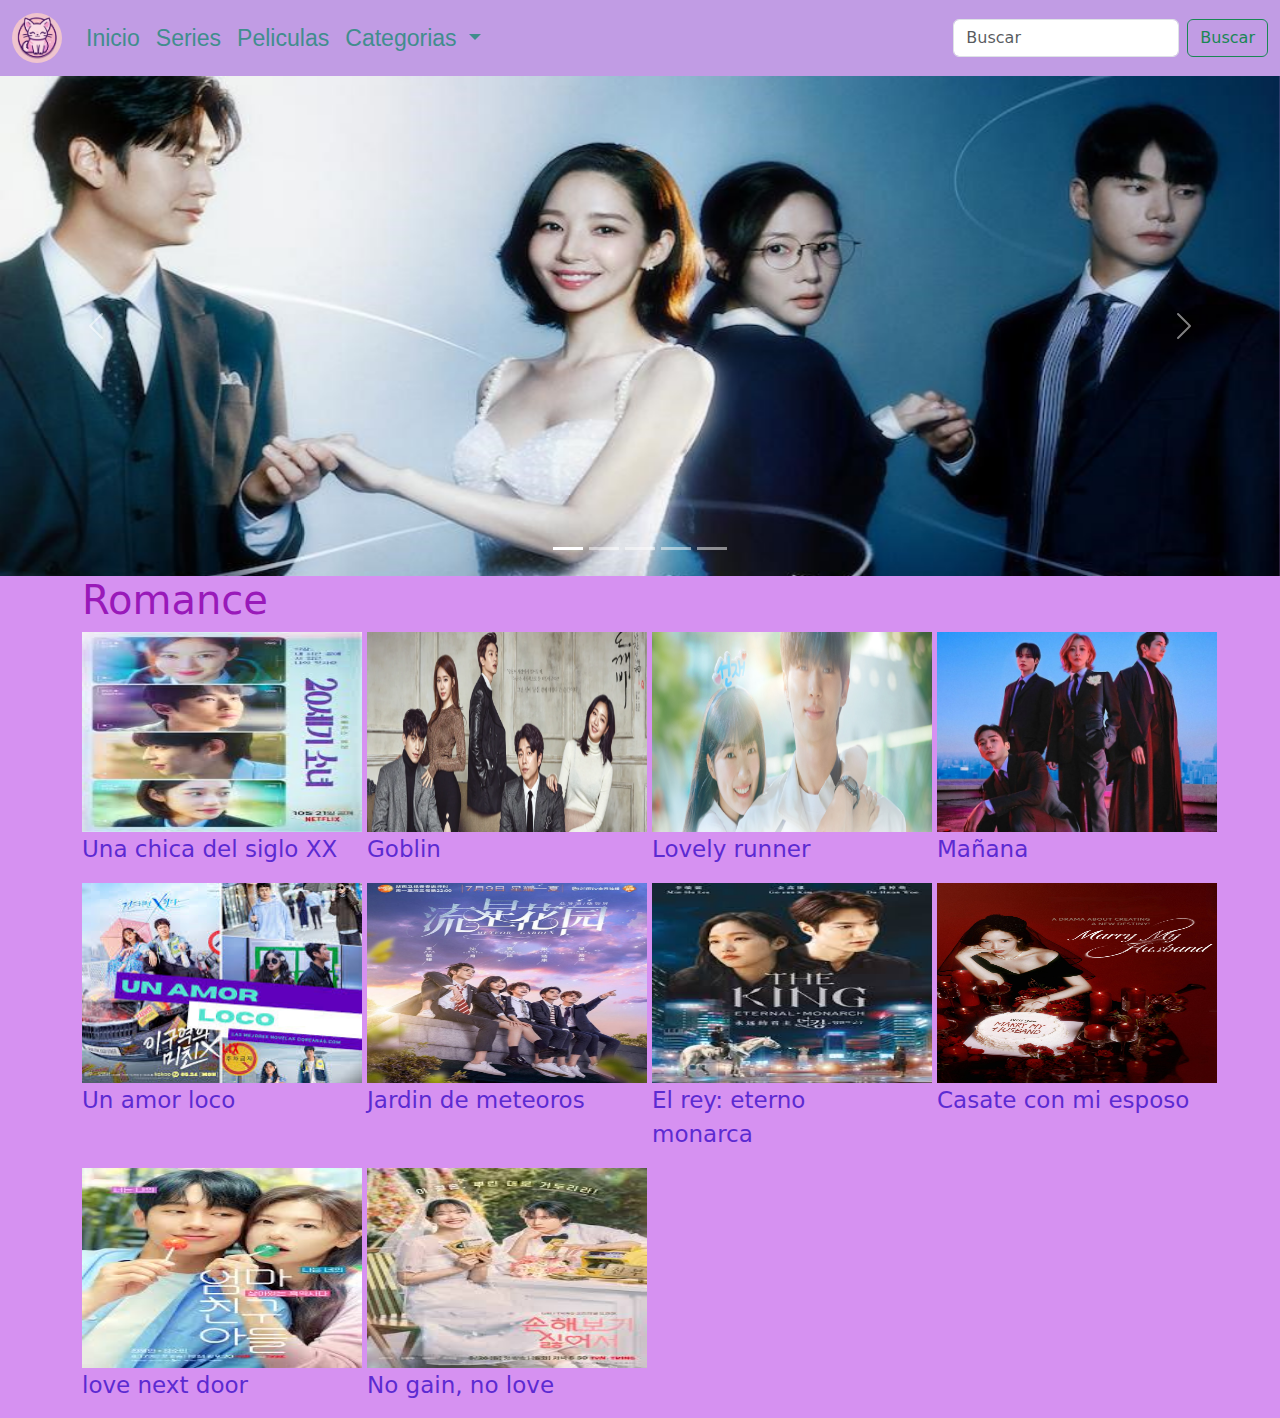
<file: romance.html>
<!DOCTYPE html>
<html lang="en">
<head>
    <meta charset="UTF-8">
    <meta name="viewport" content="width=device-width, initial-scale=1.0">
    <title>Document</title>
    <link href="https://cdn.jsdelivr.net/npm/bootstrap@5.3.3/dist/css/bootstrap.min.css" rel="stylesheet" integrity="sha384-QWTKZyjpPEjISv5WaRU9OFeRpok6YctnYmDr5pNlyT2bRjXh0JMhjY6hW+ALEwIH" crossorigin="anonymous">
    <link rel="stylesheet" href="./estilos.css">
  </head>
<body>
    <nav class="navbar navbar-expand-lg barra">
        <div class="container-fluid">
          <a class="navbar-brand" href="#"> <img src="./img/descarga.jpeg" alt=""> </a>
          <button class="navbar-toggler" type="button" data-bs-toggle="collapse" data-bs-target="#navbarSupportedContent" aria-controls="navbarSupportedContent" aria-expanded="false" aria-label="Toggle navigation">
            <span class="navbar-toggler-icon"></span>
          </button>
          <div class="collapse navbar-collapse" id="navbarSupportedContent">
            <ul class="navbar-nav me-auto mb-2 mb-lg-0 barra ">
              <li class="nav-item">
                <a class="nav-link" aria-current="page" href="index.html" >Inicio</a>
              </li>
              <li class="nav-item">
                <a class="nav-link" href="series.html" >Series</a> 
              </li>
              <li class="nav-item">
                <a class="nav-link" href="peliculas.html" >Peliculas</a> 
              </li>
              <li class="nav-item dropdown">
                <a class="nav-link dropdown-toggle" href="#" role="button" data-bs-toggle="dropdown" aria-expanded="false">
                  Categorias
                </a>
                <ul class="dropdown-menu barra">
                  <li><a class="dropdown-item" href="accion.html" >Accion</a></li>
                  <li><a class="dropdown-item" href="romance.html">Romance</a></li>
                  <li><a class="dropdown-item" href="fantasia.html">Fantasia</a></li>
                  <li><a class="dropdown-item" href="terror.html">Terror</a></li>
                  <li><a class="dropdown-item" href="anime.html">Anime</a></li>
                  <li><hr class="dropdown-divider"></li>
                  <li><a class="dropdown-item" href="estrenos.html">Estrenos</a></li>
                </ul>
              </li>      
            </ul>
            <form class="d-flex" role="search">
              <input class="form-control me-2" type="search" placeholder="Buscar" aria-label="Search">
              <button class="btn btn-outline-success" type="submit">Buscar</button>
            </form>
          </div>
        </div>
      </nav>

      <div id="carouselExampleIndicators" class="carousel slide">
        <div class="carousel-indicators">
          <button type="button" data-bs-target="#carouselExampleIndicators" data-bs-slide-to="0" class="active" aria-current="true" aria-label="Slide 1"></button>
          <button type="button" data-bs-target="#carouselExampleIndicators" data-bs-slide-to="1" aria-label="Slide 2"></button>
          <button type="button" data-bs-target="#carouselExampleIndicators" data-bs-slide-to="2" aria-label="Slide 3"></button>
          <button type="button" data-bs-target="#carouselExampleIndicators" data-bs-slide-to="3" aria-label="Slide 4"></button>
          <button type="button" data-bs-target="#carouselExampleIndicators" data-bs-slide-to="4" aria-label="Slide 5"></button>
        </div>
        <div class="carousel-inner col-lg-3 col-md-6 col-sm-12">
          <div class="carousel-item active">
            <img src="./img/para carrusel.jpg" class="d-block w-100 carusel" alt="..." >
          </div>
          <div class="carousel-item">
            <img src="./img/carrusel2.webp" class="d-block w-100 carusel" alt="..." >
          </div>
          <div class="carousel-item">
            <img src="./img/carrusel3.jpeg" class="d-block w-100 carusel" alt="..." >
          </div>
          <div class="carousel-item">
            <img src="./img/carrusel4.jpeg" class="d-block w-100 carusel" alt="..." >
          </div>
          <div class="carousel-item">
            <img src="./img/carrusel5.jpg" class="d-block w-100 carusel" alt="..." >
          </div>
        </div>

        <button class="carousel-control-prev" type="button" data-bs-target="#carouselExampleIndicators" data-bs-slide="prev">
          <span class="carousel-control-prev-icon" aria-hidden="true"></span>
          <span class="visually-hidden">Previous</span>
        </button>
        <button class="carousel-control-next" type="button" data-bs-target="#carouselExampleIndicators" data-bs-slide="next">
          <span class="carousel-control-next-icon" aria-hidden="true"></span>
          <span class="visually-hidden">Next</span>
        </button>
      </div>
      
        <div class="container"> 
          <div class="row"> 
            <h1>Romance</h1>
            <br>
            <div class="col-lg-3 col-md-6 col-sm-12"><img src="./img/pelicula2.jpeg" alt="" ><p>Una chica del siglo XX</p></div>
            <div class="col-lg-3 col-md-6 col-sm-12"><img src="./img/carrusel2.webp" alt="" ><p>Goblin</p></div>
            <div class="col-lg-3 col-md-6 col-sm-12"><img src="./img/carrusel4.jpeg" alt="" ><p>Lovely runner</p></div> 
            <div class="col-lg-3 col-md-6 col-sm-12"><img src="./img/series.jpg" alt="" ><p>Mañana</p></div>  
            <div class="col-lg-3 col-md-6 col-sm-12"><img src="./img/serie1.jpeg" alt="" ><p>Un amor loco</p></div> 
            <div class="col-lg-3 col-md-12 col-sm-12"><img src="./img/serie3.jpeg" alt="" ><p>Jardin de meteoros</p></div> 
            <div class="col-lg-3 col-md-12 col-sm-12"><img src="./img/serie5.jpeg" alt=""><p>El rey: eterno monarca</p></div> 
            <div class="col-lg-3 col-md-6 col-sm-12"><img src="./img/romance.jpg" alt="" ><p>Casate con mi esposo</p></div>
            <div class="col-lg-3 col-md-6 col-sm-12"><img src="./img/nuevo1.jpeg" alt="" ><p>love next door</p></div> 
            <div class="col-lg-3 col-md-6 col-sm-12"><img src="./img/nuevo3.jpeg" alt="" ><p>No gain, no love</p></div> 
           
            <br>

          </div>
        </div>

    <script src="https://cdn.jsdelivr.net/npm/bootstrap@5.3.3/dist/js/bootstrap.bundle.min.js" integrity="sha384-YvpcrYf0tY3lHB60NNkmXc5s9fDVZLESaAA55NDzOxhy9GkcIdslK1eN7N6jIeHz" crossorigin="anonymous"></script>
</body>
</html>
</file>
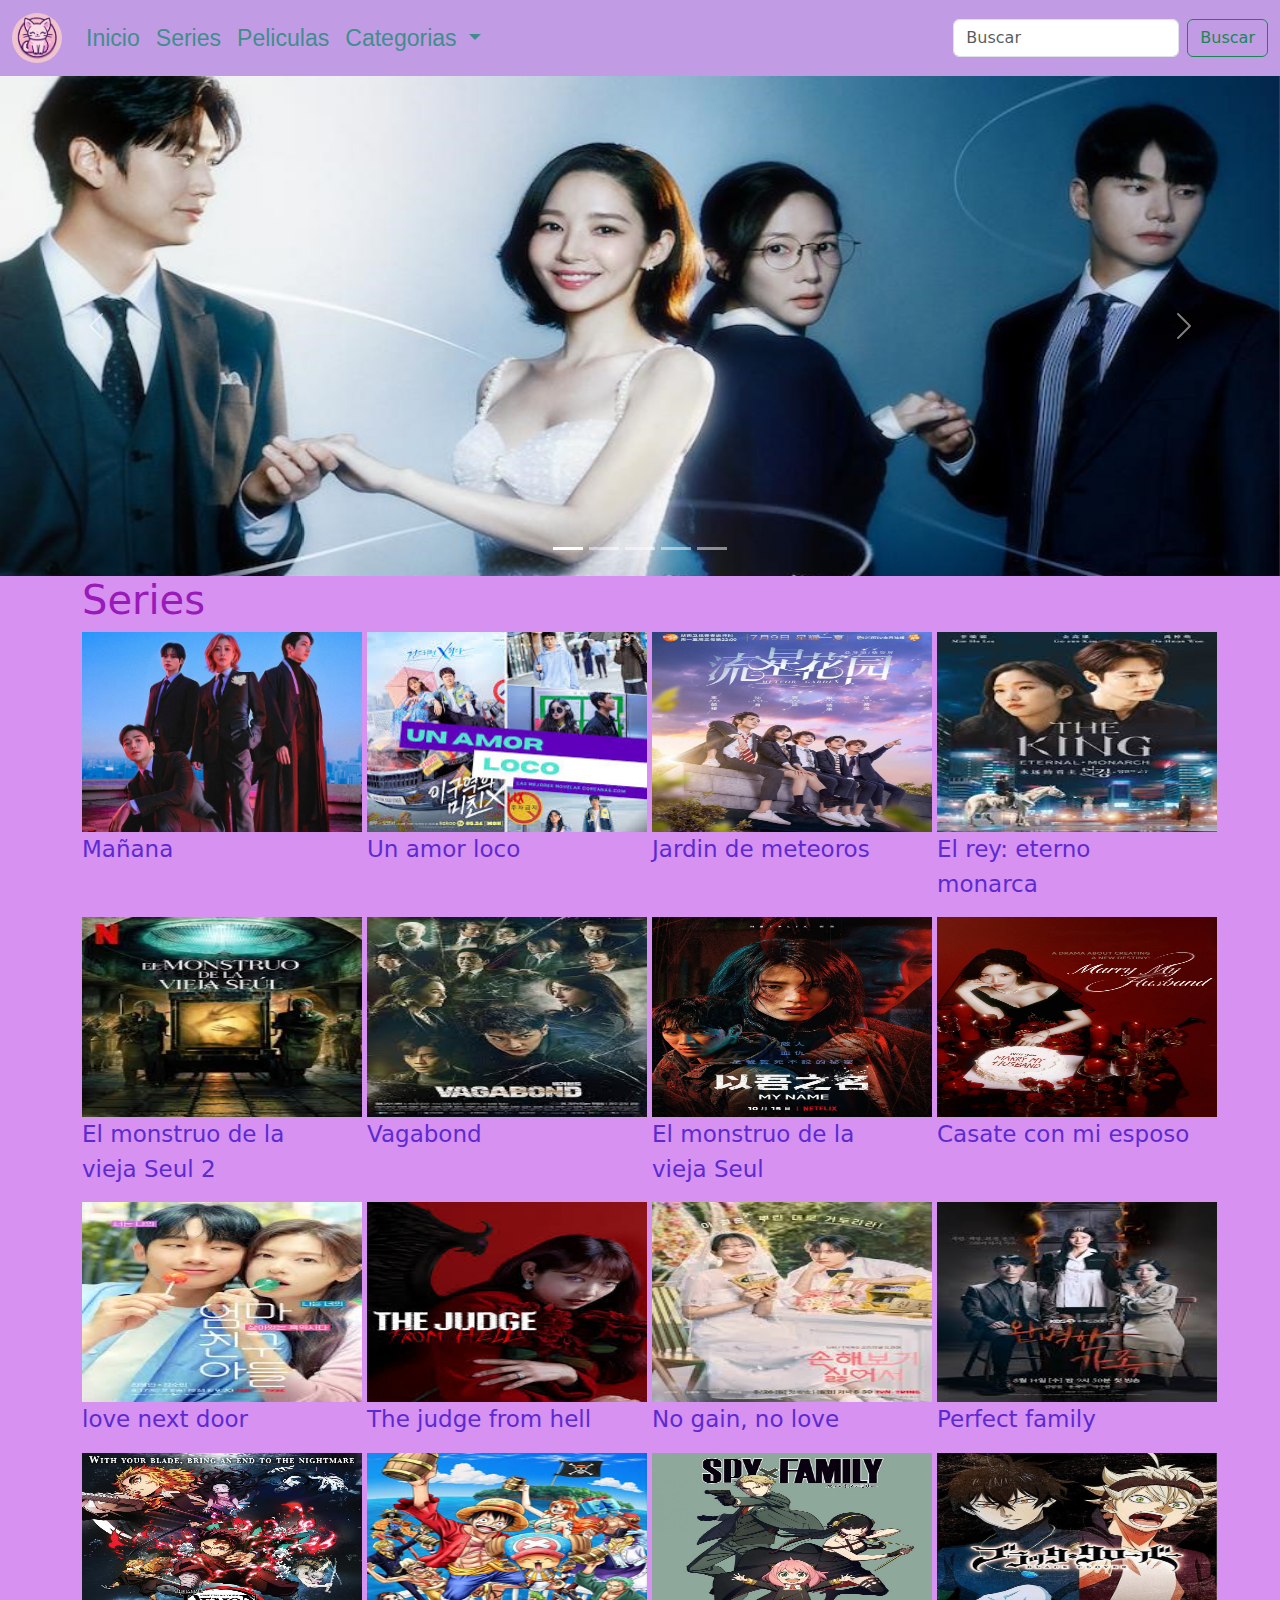
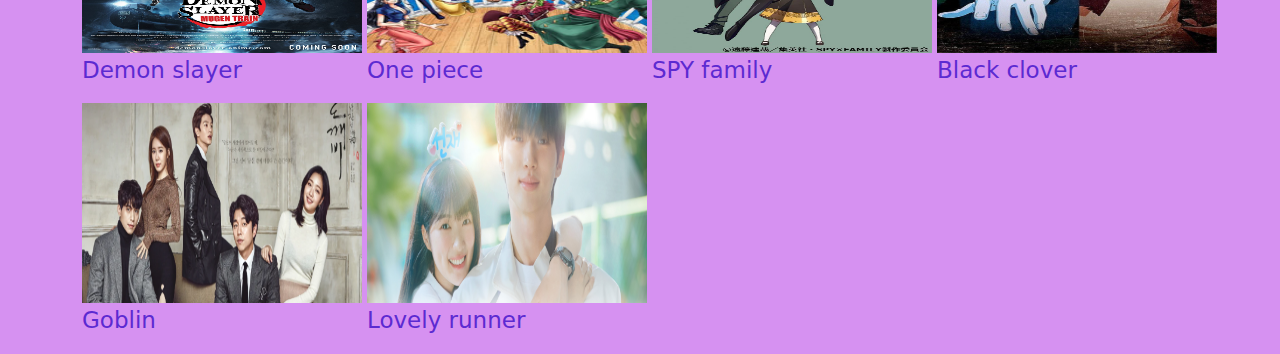
<file: series.html>
<!DOCTYPE html>
<html lang="en">
<head>
    <meta charset="UTF-8">
    <meta name="viewport" content="width=device-width, initial-scale=1.0">
    <title>Document</title>
    <link href="https://cdn.jsdelivr.net/npm/bootstrap@5.3.3/dist/css/bootstrap.min.css" rel="stylesheet" integrity="sha384-QWTKZyjpPEjISv5WaRU9OFeRpok6YctnYmDr5pNlyT2bRjXh0JMhjY6hW+ALEwIH" crossorigin="anonymous">
    <link rel="stylesheet" href="./estilos.css">
  </head>
<body>
    <nav class="navbar navbar-expand-lg barra">
        <div class="container-fluid">
          <a class="navbar-brand" href="#"> <img src="./img/descarga.jpeg" alt=""> </a>
          <button class="navbar-toggler" type="button" data-bs-toggle="collapse" data-bs-target="#navbarSupportedContent" aria-controls="navbarSupportedContent" aria-expanded="false" aria-label="Toggle navigation">
            <span class="navbar-toggler-icon"></span>
          </button>
          <div class="collapse navbar-collapse" id="navbarSupportedContent">
            <ul class="navbar-nav me-auto mb-2 mb-lg-0 barra ">
              <li class="nav-item">
                <a class="nav-link" aria-current="page" href="index.html" >Inicio</a>
              </li>
              <li class="nav-item">
                <a class="nav-link" href="series.html" >Series</a> 
              </li>
              <li class="nav-item">
                <a class="nav-link" href="peliculas.html" >Peliculas</a> 
              </li>
              <li class="nav-item dropdown">
                <a class="nav-link dropdown-toggle" href="#" role="button" data-bs-toggle="dropdown" aria-expanded="false">
                  Categorias
                </a>
                <ul class="dropdown-menu barra">
                  <li><a class="dropdown-item" href="accion.html" >Accion</a></li>
                  <li><a class="dropdown-item" href="romance.html">Romance</a></li>
                  <li><a class="dropdown-item" href="fantasia.html">Fantasia</a></li>
                  <li><a class="dropdown-item" href="terror.html">Terror</a></li>
                  <li><a class="dropdown-item" href="anime.html">Anime</a></li>
                  <li><hr class="dropdown-divider"></li>
                  <li><a class="dropdown-item" href="estrenos.html">Estrenos</a></li>
                </ul>
              </li>      
            </ul>
            <form class="d-flex" role="search">
              <input class="form-control me-2" type="search" placeholder="Buscar" aria-label="Search">
              <button class="btn btn-outline-success" type="submit">Buscar</button>
            </form>
          </div>
        </div>
      </nav>

      <div id="carouselExampleIndicators" class="carousel slide">
        <div class="carousel-indicators">
          <button type="button" data-bs-target="#carouselExampleIndicators" data-bs-slide-to="0" class="active" aria-current="true" aria-label="Slide 1"></button>
          <button type="button" data-bs-target="#carouselExampleIndicators" data-bs-slide-to="1" aria-label="Slide 2"></button>
          <button type="button" data-bs-target="#carouselExampleIndicators" data-bs-slide-to="2" aria-label="Slide 3"></button>
          <button type="button" data-bs-target="#carouselExampleIndicators" data-bs-slide-to="3" aria-label="Slide 4"></button>
          <button type="button" data-bs-target="#carouselExampleIndicators" data-bs-slide-to="4" aria-label="Slide 5"></button>
        </div>
        <div class="carousel-inner col-lg-3 col-md-6 col-sm-12">
          <div class="carousel-item active">
            <img src="./img/para carrusel.jpg" class="d-block w-100 carusel" alt="..." >
          </div>
          <div class="carousel-item">
            <img src="./img/carrusel2.webp" class="d-block w-100 carusel" alt="..." >
          </div>
          <div class="carousel-item">
            <img src="./img/carrusel3.jpeg" class="d-block w-100 carusel" alt="..." >
          </div>
          <div class="carousel-item">
            <img src="./img/carrusel4.jpeg" class="d-block w-100 carusel" alt="..." >
          </div>
          <div class="carousel-item">
            <img src="./img/carrusel5.jpg" class="d-block w-100 carusel" alt="..." >
          </div>
        </div>

        <button class="carousel-control-prev" type="button" data-bs-target="#carouselExampleIndicators" data-bs-slide="prev">
          <span class="carousel-control-prev-icon" aria-hidden="true"></span>
          <span class="visually-hidden">Previous</span>
        </button>
        <button class="carousel-control-next" type="button" data-bs-target="#carouselExampleIndicators" data-bs-slide="next">
          <span class="carousel-control-next-icon" aria-hidden="true"></span>
          <span class="visually-hidden">Next</span>
        </button>
      </div>
      
        <div class="container"> 
          <div class="row"> 
            <h1>Series</h1>
            <br>
            <div class="col-lg-3 col-md-6 col-sm-12"><img src="./img/series.jpg" alt="" ><p>Mañana</p></div>  
            <div class="col-lg-3 col-md-6 col-sm-12"><img src="./img/serie1.jpeg" alt="" ><p>Un amor loco</p></div> 
            <div class="col-lg-3 col-md-12 col-sm-12"><img src="./img/serie3.jpeg" alt="" ><p>Jardin de meteoros</p></div> 
            <div class="col-lg-3 col-md-12 col-sm-12"><img src="./img/serie5.jpeg" alt=""><p>El rey: eterno monarca</p></div> 
            <div class="col-lg-3 col-md-12 col-sm-12"><img src="./img/terror.jpeg" alt=""><p>El monstruo de la vieja Seul 2</p></div> 
            <div class="col-lg-3 col-md-12 col-sm-12"><img src="./img/accion1.jpeg" alt=""><p>Vagabond</p></div> 
            <div class="col-lg-3 col-md-12 col-sm-12"><img src="./img/accio2.jpg" alt=""><p>El monstruo de la vieja Seul</p></div>
            <div class="col-lg-3 col-md-6 col-sm-12"><img src="./img/romance.jpg" alt="" ><p>Casate con mi esposo</p></div>
            <div class="col-lg-3 col-md-6 col-sm-12"><img src="./img/nuevo1.jpeg" alt="" ><p>love next door</p></div>  
            <div class="col-lg-3 col-md-6 col-sm-12"><img src="./img/nuevo2.jpeg" alt="" ><p>The judge from hell</p></div> 
            <div class="col-lg-3 col-md-6 col-sm-12"><img src="./img/nuevo3.jpeg" alt="" ><p>No gain, no love</p></div>   
            <div class="col-lg-3 col-md-6 col-sm-12"><img src="./img/nuevo4.jpeg" alt="" ><p>Perfect family</p></div> 
            <div class="col-lg-3 col-md-6 col-sm-12"><img src="./img/anime1.jpg" alt="" ><p>Demon slayer</p></div>  
            <div class="col-lg-3 col-md-6 col-sm-12"><img src="./img/anime2.png" alt="" ><p>One piece</p></div>  
            <div class="col-lg-3 col-md-6 col-sm-12"><img src="./img/anime3.jpg" alt="" ><p>SPY family</p></div> 
            <div class="col-lg-3 col-md-6 col-sm-12"><img src="./img/anime4.jpg" alt="" ><p>Black clover</p></div>
            <div class="col-lg-3 col-md-6 col-sm-12"><img src="./img/carrusel2.webp" alt="" ><p>Goblin</p></div>
            <div class="col-lg-3 col-md-6 col-sm-12"><img src="./img/carrusel4.jpeg" alt="" ><p>Lovely runner</p></div>       

            
           <br>
            


          </div>
        </div>

    <script src="https://cdn.jsdelivr.net/npm/bootstrap@5.3.3/dist/js/bootstrap.bundle.min.js" integrity="sha384-YvpcrYf0tY3lHB60NNkmXc5s9fDVZLESaAA55NDzOxhy9GkcIdslK1eN7N6jIeHz" crossorigin="anonymous"></script>
</body>
</html>
</file>
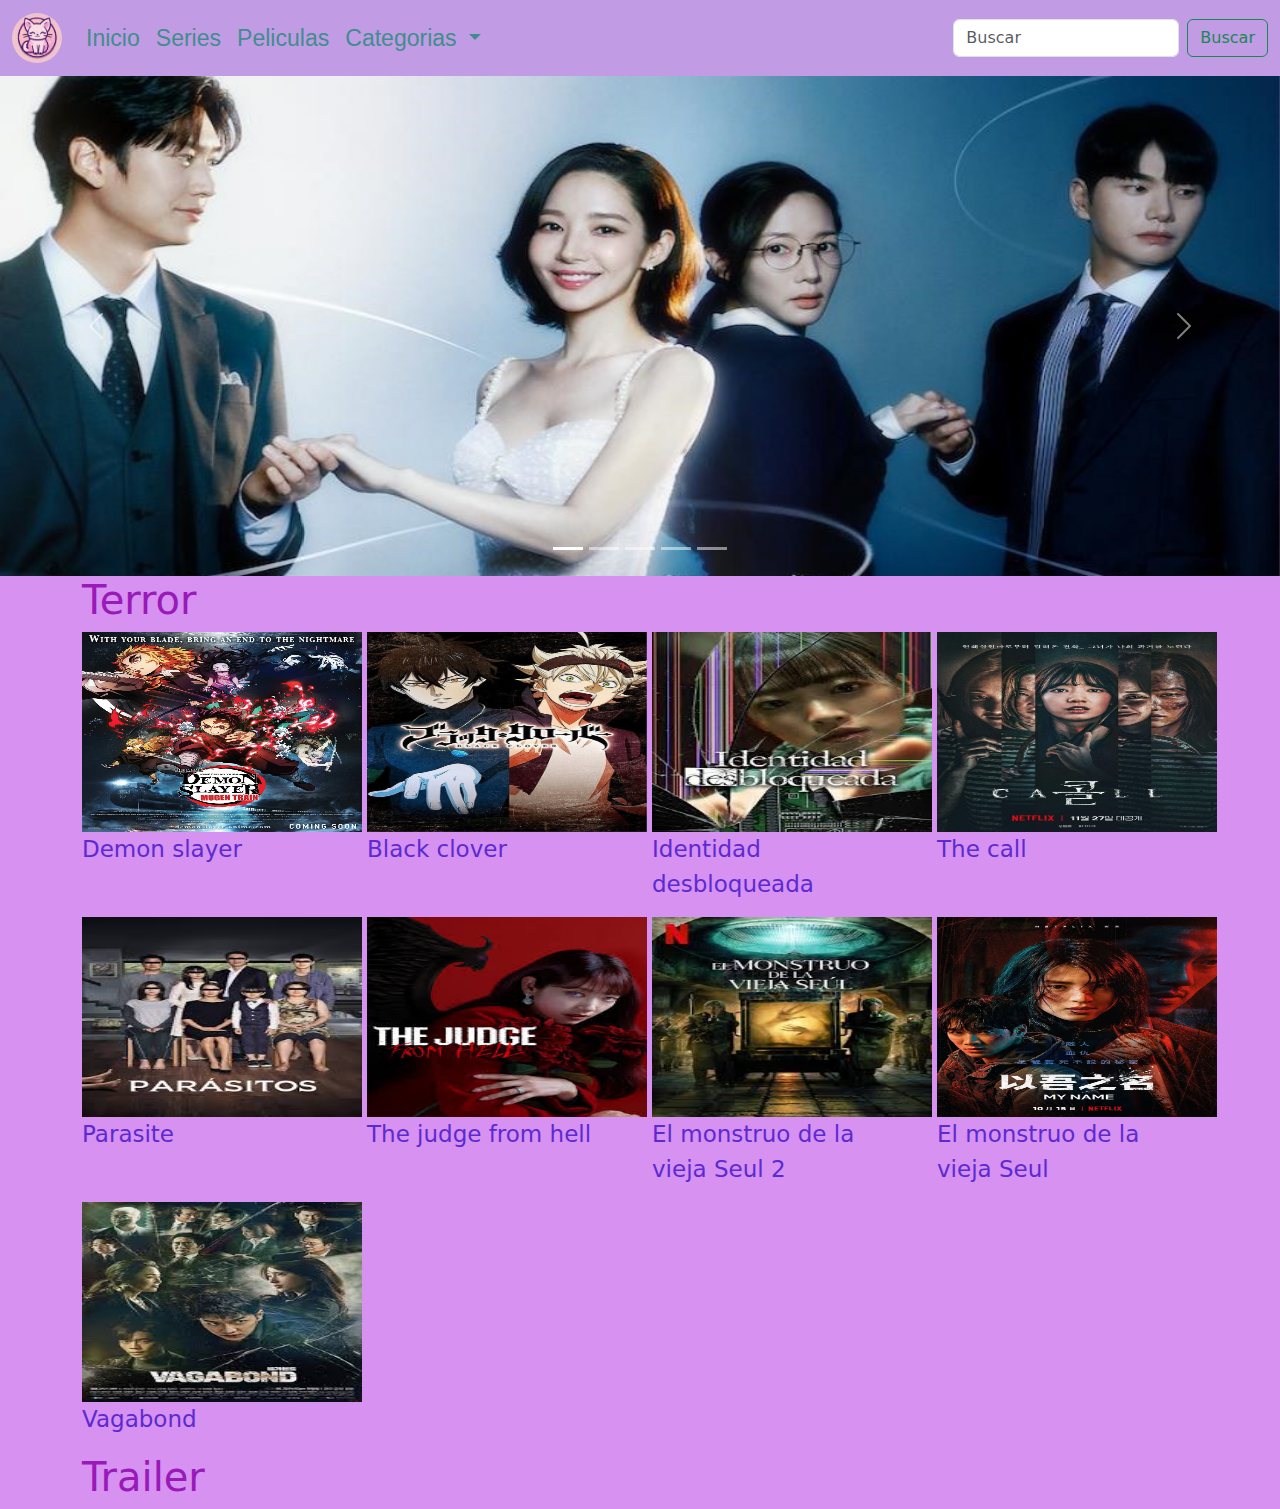
<file: terror.html>
<!DOCTYPE html>
<html lang="en">
<head>
    <meta charset="UTF-8">
    <meta name="viewport" content="width=device-width, initial-scale=1.0">
    <title>Document</title>
    <link href="https://cdn.jsdelivr.net/npm/bootstrap@5.3.3/dist/css/bootstrap.min.css" rel="stylesheet" integrity="sha384-QWTKZyjpPEjISv5WaRU9OFeRpok6YctnYmDr5pNlyT2bRjXh0JMhjY6hW+ALEwIH" crossorigin="anonymous">
    <link rel="stylesheet" href="./estilos.css">
  </head>
<body>
    <nav class="navbar navbar-expand-lg barra">
        <div class="container-fluid">
          <a class="navbar-brand" href="#"> <img src="./img/descarga.jpeg" alt=""> </a>
          <button class="navbar-toggler" type="button" data-bs-toggle="collapse" data-bs-target="#navbarSupportedContent" aria-controls="navbarSupportedContent" aria-expanded="false" aria-label="Toggle navigation">
            <span class="navbar-toggler-icon"></span>
          </button>
          <div class="collapse navbar-collapse" id="navbarSupportedContent">
            <ul class="navbar-nav me-auto mb-2 mb-lg-0 barra ">
              <li class="nav-item">
                <a class="nav-link" aria-current="page" href="index.html" >Inicio</a>
              </li>
              <li class="nav-item">
                <a class="nav-link" href="series.html" >Series</a> 
              </li>
              <li class="nav-item">
                <a class="nav-link" href="peliculas.html" >Peliculas</a> 
              </li>
              <li class="nav-item dropdown">
                <a class="nav-link dropdown-toggle" href="#" role="button" data-bs-toggle="dropdown" aria-expanded="false">
                  Categorias
                </a>
                <ul class="dropdown-menu barra">
                  <li><a class="dropdown-item" href="accion.html" >Accion</a></li>
                  <li><a class="dropdown-item" href="romance.html">Romance</a></li>
                  <li><a class="dropdown-item" href="fantasia.html">Fantasia</a></li>
                  <li><a class="dropdown-item" href="terror.html">Terror</a></li>
                  <li><a class="dropdown-item" href="anime.html">Anime</a></li>
                  <li><hr class="dropdown-divider"></li>
                  <li><a class="dropdown-item" href="estrenos.html">Estrenos</a></li>
                </ul>
              </li>      
            </ul>
            <form class="d-flex" role="search">
              <input class="form-control me-2" type="search" placeholder="Buscar" aria-label="Search">
              <button class="btn btn-outline-success" type="submit">Buscar</button>
            </form>
          </div>
        </div>
      </nav>

      <div id="carouselExampleIndicators" class="carousel slide">
        <div class="carousel-indicators">
          <button type="button" data-bs-target="#carouselExampleIndicators" data-bs-slide-to="0" class="active" aria-current="true" aria-label="Slide 1"></button>
          <button type="button" data-bs-target="#carouselExampleIndicators" data-bs-slide-to="1" aria-label="Slide 2"></button>
          <button type="button" data-bs-target="#carouselExampleIndicators" data-bs-slide-to="2" aria-label="Slide 3"></button>
          <button type="button" data-bs-target="#carouselExampleIndicators" data-bs-slide-to="3" aria-label="Slide 4"></button>
          <button type="button" data-bs-target="#carouselExampleIndicators" data-bs-slide-to="4" aria-label="Slide 5"></button>
        </div>
        <div class="carousel-inner col-lg-3 col-md-6 col-sm-12">
          <div class="carousel-item active">
            <img src="./img/para carrusel.jpg" class="d-block w-100 carusel" alt="..." >
          </div>
          <div class="carousel-item">
            <img src="./img/carrusel2.webp" class="d-block w-100 carusel" alt="..." >
          </div>
          <div class="carousel-item">
            <img src="./img/carrusel3.jpeg" class="d-block w-100 carusel" alt="..." >
          </div>
          <div class="carousel-item">
            <img src="./img/carrusel4.jpeg" class="d-block w-100 carusel" alt="..." >
          </div>
          <div class="carousel-item">
            <img src="./img/carrusel5.jpg" class="d-block w-100 carusel" alt="..." >
          </div>
        </div>

        <button class="carousel-control-prev" type="button" data-bs-target="#carouselExampleIndicators" data-bs-slide="prev">
          <span class="carousel-control-prev-icon" aria-hidden="true"></span>
          <span class="visually-hidden">Previous</span>
        </button>
        <button class="carousel-control-next" type="button" data-bs-target="#carouselExampleIndicators" data-bs-slide="next">
          <span class="carousel-control-next-icon" aria-hidden="true"></span>
          <span class="visually-hidden">Next</span>
        </button>
      </div>
      
        <div class="container"> 
          <div class="row"> 
            <h1>Terror</h1>
            <br>
            <div class="col-lg-3 col-md-6 col-sm-12"><img src="./img/anime1.jpg" alt="" ><p>Demon slayer</p></div>  
            <div class="col-lg-3 col-md-12 col-sm-12"><img src="./img/anime4.jpg" alt=""><p>Black clover</p></div>
            <div class="col-lg-3 col-md-6 col-sm-12"><img src="./img/pelicula1.jpeg" alt="" ><p>Identidad desbloqueada</p></div>
            <div class="col-lg-3 col-md-12 col-sm-12"><img src="./img/pelicula3.jpeg" alt="" ><p>The call</p></div>
            <div class="col-lg-3 col-md-12 col-sm-12"><img src="./img/pelicula4.jpeg" alt="" ><p>Parasite</p></div> 
            <div class="col-lg-3 col-md-6 col-sm-12"><img src="./img/nuevo2.jpeg" alt="" ><p>The judge from hell</p></div> 
            <div class="col-lg-3 col-md-12 col-sm-12"><img src="./img/terror.jpeg" alt=""><p>El monstruo de la vieja Seul 2</p></div> 
            <div class="col-lg-3 col-md-12 col-sm-12"><img src="./img/accio2.jpg" alt=""><p>El monstruo de la vieja Seul</p></div>
            <div class="col-lg-3 col-md-12 col-sm-12"><img src="./img/accion1.jpeg" alt=""><p>Vagabond</p></div> 

            <br>
            <h1>Trailer</h1>
            <br>


          </div>
        </div>

    <script src="https://cdn.jsdelivr.net/npm/bootstrap@5.3.3/dist/js/bootstrap.bundle.min.js" integrity="sha384-YvpcrYf0tY3lHB60NNkmXc5s9fDVZLESaAA55NDzOxhy9GkcIdslK1eN7N6jIeHz" crossorigin="anonymous"></script>
</body>
</html>
</file>
<file: estilos.css>
body{
    background-color: rgb(214, 145, 241);
}

.barra{
    background-color: rgb(193, 156, 228);
    font-stretch:extra-expanded;
    font-size: larger;  
    
}

.barra >li>a {
    color: rgb(65, 141, 141);
    font-family: Arial, Helvetica, sans-serif;
    
}

.barra >li>a:hover{
    color:rgb(109, 181, 245);
    background-color: rgb(178, 84, 255);
    font-size:larger;

}

.barra >li>a active{
    color: rgb(33, 4, 59);
}

.navbar-brand >img{
    width: 50px;
    border-radius: 100px;
}

.row img{
    width: 280px;
    height: 200px;
    justify-content:space-between;
}

.row >div {
    color: rgb(92, 42, 209);
    font-size: 23px;

}
.video-container{
    position: relative;
    width: 100%;
    padding-bottom: 56.25%;
    height: 0;
    overflow: hidden;
        
}
.video-container iframe{
    position: absolute;
    top: 0;
    left: 0;
    width: 100%;
    height: 100%;
}
.carrusel-item{
    display: flex;
    justify-content: center;
    align-items: center;
    height: auto;
}

.carrusel-inne{
    width: 100%;
}

.row h1{
    color: rgb(153, 25, 185);
}

.carousel-item img{
    object-fit:fill;
    height: 500px;
}

@media (max-width:768px){
    -carousel-item img{
        height: 300px;
    }
}
</file>
